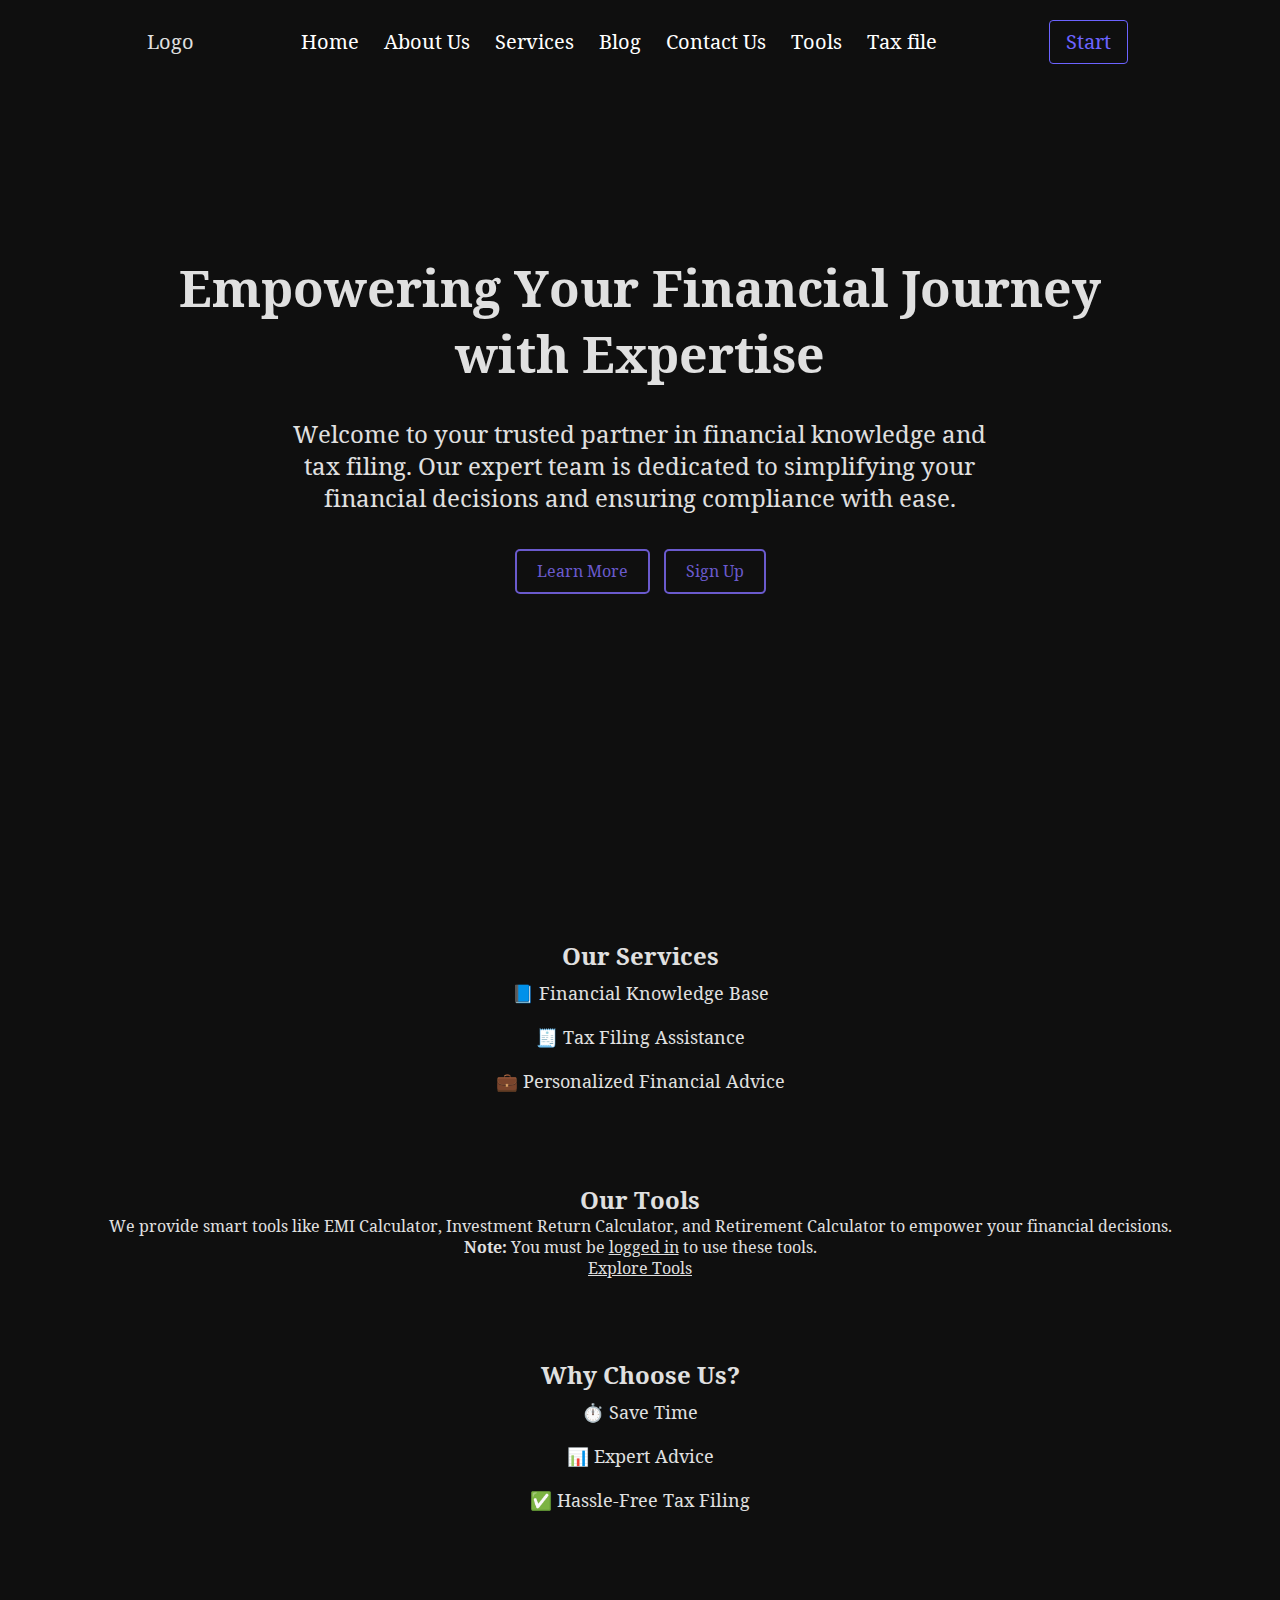
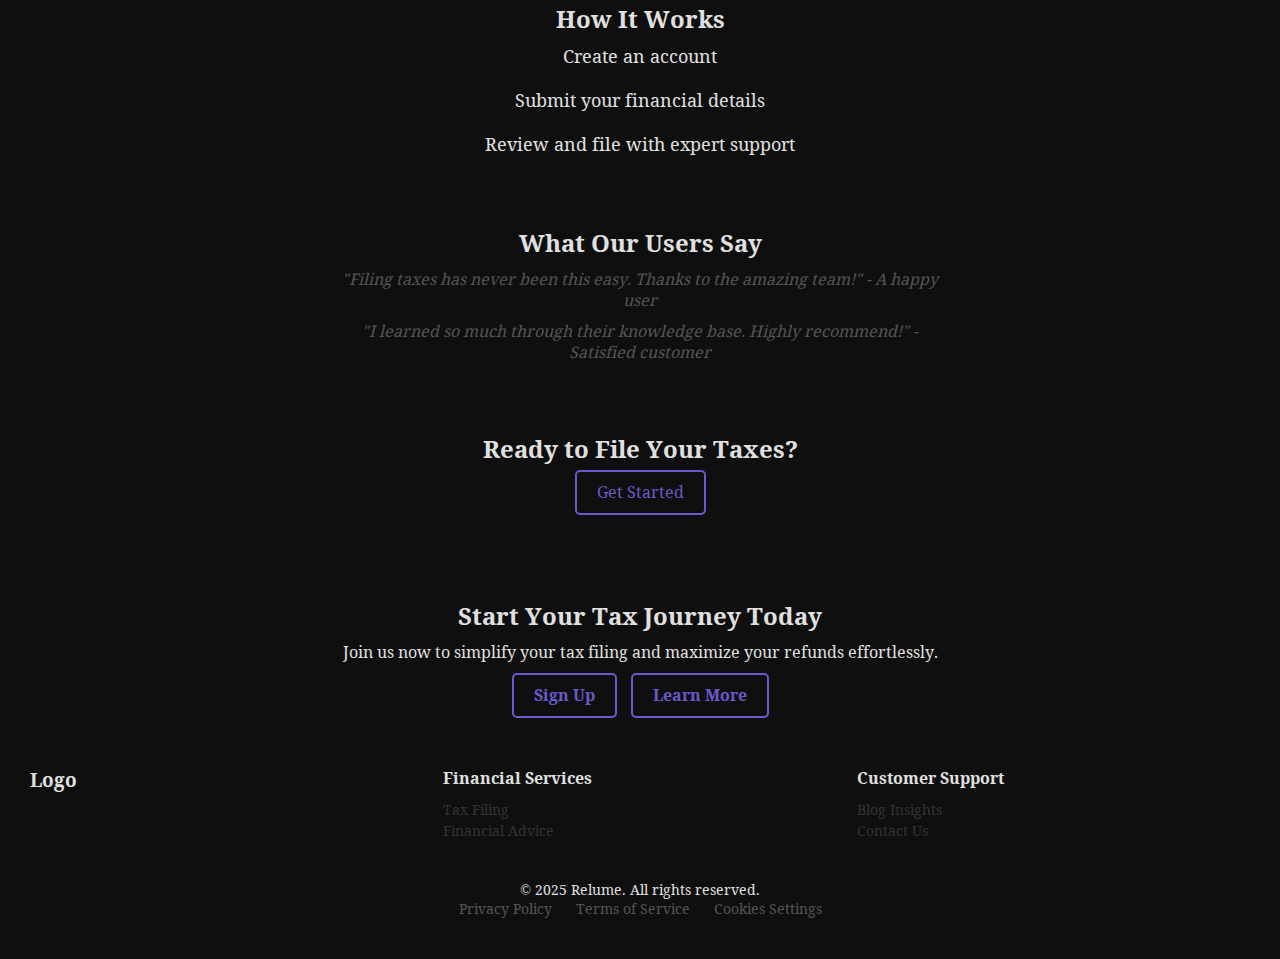
<file: index.html>
<!DOCTYPE html>
<html lang="en">
  <head>
    <meta charset="UTF-8" />
    <meta name="viewport" content="width=device-width, initial-scale=1.0" />
    <title>Empowering Your Financial Journey</title>
    <link rel="preconnect" href="https://fonts.googleapis.com" />
    <link rel="preconnect" href="https://fonts.gstatic.com" crossorigin />
    <link
      href="https://fonts.googleapis.com/css2?family=Koh+Santepheap:wght@100;300;400;700;900&display=swap"
      rel="stylesheet"
    />
    <link rel="stylesheet" href="styles/style.css" />
  </head>
  <body>
    <!-- Navbar -->
    <header class="navbar">
      <div class="logo">Logo</div>
      <nav>
        <a href="index.html">Home</a>
        <a href="about.html">About Us</a>
        <a href="services.html">Services</a>
        <a href="blog.html" class="active">Blog</a>
        <a href="ContactUs.html">Contact Us</a>
        <a href="tools.html">Tools</a>
        <a href="file-tax.html">Tax file</a>
      </nav>
      <div class="nav-buttons">
        <a href="login.html" class="btn-outline">Start</a>
      </div>
    </header>

    <!-- Hero Section -->
    <section class="hero">
      <div id="hero-main">
        <h1>Empowering Your Financial Journey with Expertise</h1>
        <p>
          Welcome to your trusted partner in financial knowledge and tax filing.
          Our expert team is dedicated to simplifying your financial decisions
          and ensuring compliance with ease.
        </p>
        <div class="hero-buttons">
          <a href="about.html" class="btn-filled btn-outline">Learn More</a>
          <a href="register.html" class="btn-outline">Sign Up</a>
        </div>
      </div>
    </section>

    <!-- Features List Section -->
    <section class="features">
      <h2>Our Services</h2>
      <ul>
        <li>📘 Financial Knowledge Base</li>
        <li>🧾 Tax Filing Assistance</li>
        <li>💼 Personalized Financial Advice</li>
      </ul>
    </section>

    <!-- Tools Section -->
    <section class="services-overview">
      <h2>Our Tools</h2>
      <p>
        We provide smart tools like EMI Calculator, Investment Return
        Calculator, and Retirement Calculator to empower your financial
        decisions.
      </p>
      <p>
        <strong>Note:</strong> You must be <a href="login.html">logged in</a> to
        use these tools.
      </p>
      <a href="tools.html" class="cta-button">Explore Tools</a>
    </section>

    <!-- Benefits Section -->
    <section class="benefits">
      <h2>Why Choose Us?</h2>
      <ul>
        <li>⏱️ Save Time</li>
        <li>📊 Expert Advice</li>
        <li>✅ Hassle-Free Tax Filing</li>
      </ul>
    </section>

    <!-- How It Works Section -->
    <section class="how-it-works">
      <h2>How It Works</h2>
      <ol>
        <li>Create an account</li>
        <li>Submit your financial details</li>
        <li>Review and file with expert support</li>
      </ol>
    </section>

    <!-- Testimonial Section -->
    <section class="testimonials">
      <h2>What Our Users Say</h2>
      <blockquote>
        "Filing taxes has never been this easy. Thanks to the amazing team!" - A
        happy user
      </blockquote>
      <blockquote>
        "I learned so much through their knowledge base. Highly recommend!" -
        Satisfied customer
      </blockquote>
    </section>

    <!-- CTA Section -->
    <section class="cta">
      <h2>Ready to File Your Taxes?</h2>
      <a href="file-tax.html" class="btn-outline">Get Started</a>
    </section>

    <!-- Footer -->
    <footer class="site-footer">
      <div class="footer-cta">
        <h2>Start Your Tax Journey Today</h2>
        <p>
          Join us now to simplify your tax filing and maximize your refunds
          effortlessly.
        </p>
        <div class="footer-cta-buttons">
          <a href="register.html" class="btn btn-outline">Sign Up</a>
          <a href="about.html" class="btn btn-outline">Learn More</a>
        </div>
      </div>

      <div class="footer-links">
        <div class="footer-column">
          <h3>Logo</h3>
        </div>
        <div class="footer-column">
          <h4>Financial Services</h4>
          <ul>
            <li><a href="file-tax.html">Tax Filing</a></li>
            <li><a href="Financial-Advice.html">Financial Advice</a></li>
          </ul>
        </div>
        <div class="footer-column">
          <h4>Customer Support</h4>
          <ul>
            <li><a href="blog.html">Blog Insights</a></li>
            <li><a href="ContactUs.html">Contact Us</a></li>
          </ul>
        </div>
      </div>

      <div class="footer-bottom">
        <p>© 2025 Relume. All rights reserved.</p>
        <div class="footer-policy-links">
          <a href="Privacy-Policy.html">Privacy Policy</a>
          <a href="terms.html">Terms of Service</a>
          <a href="Cookies-Settings.html">Cookies Settings</a>
        </div>
      </div>
    </footer>

    <script defer src="scripts/main.js"></script>
  </body>
</html>
</file>
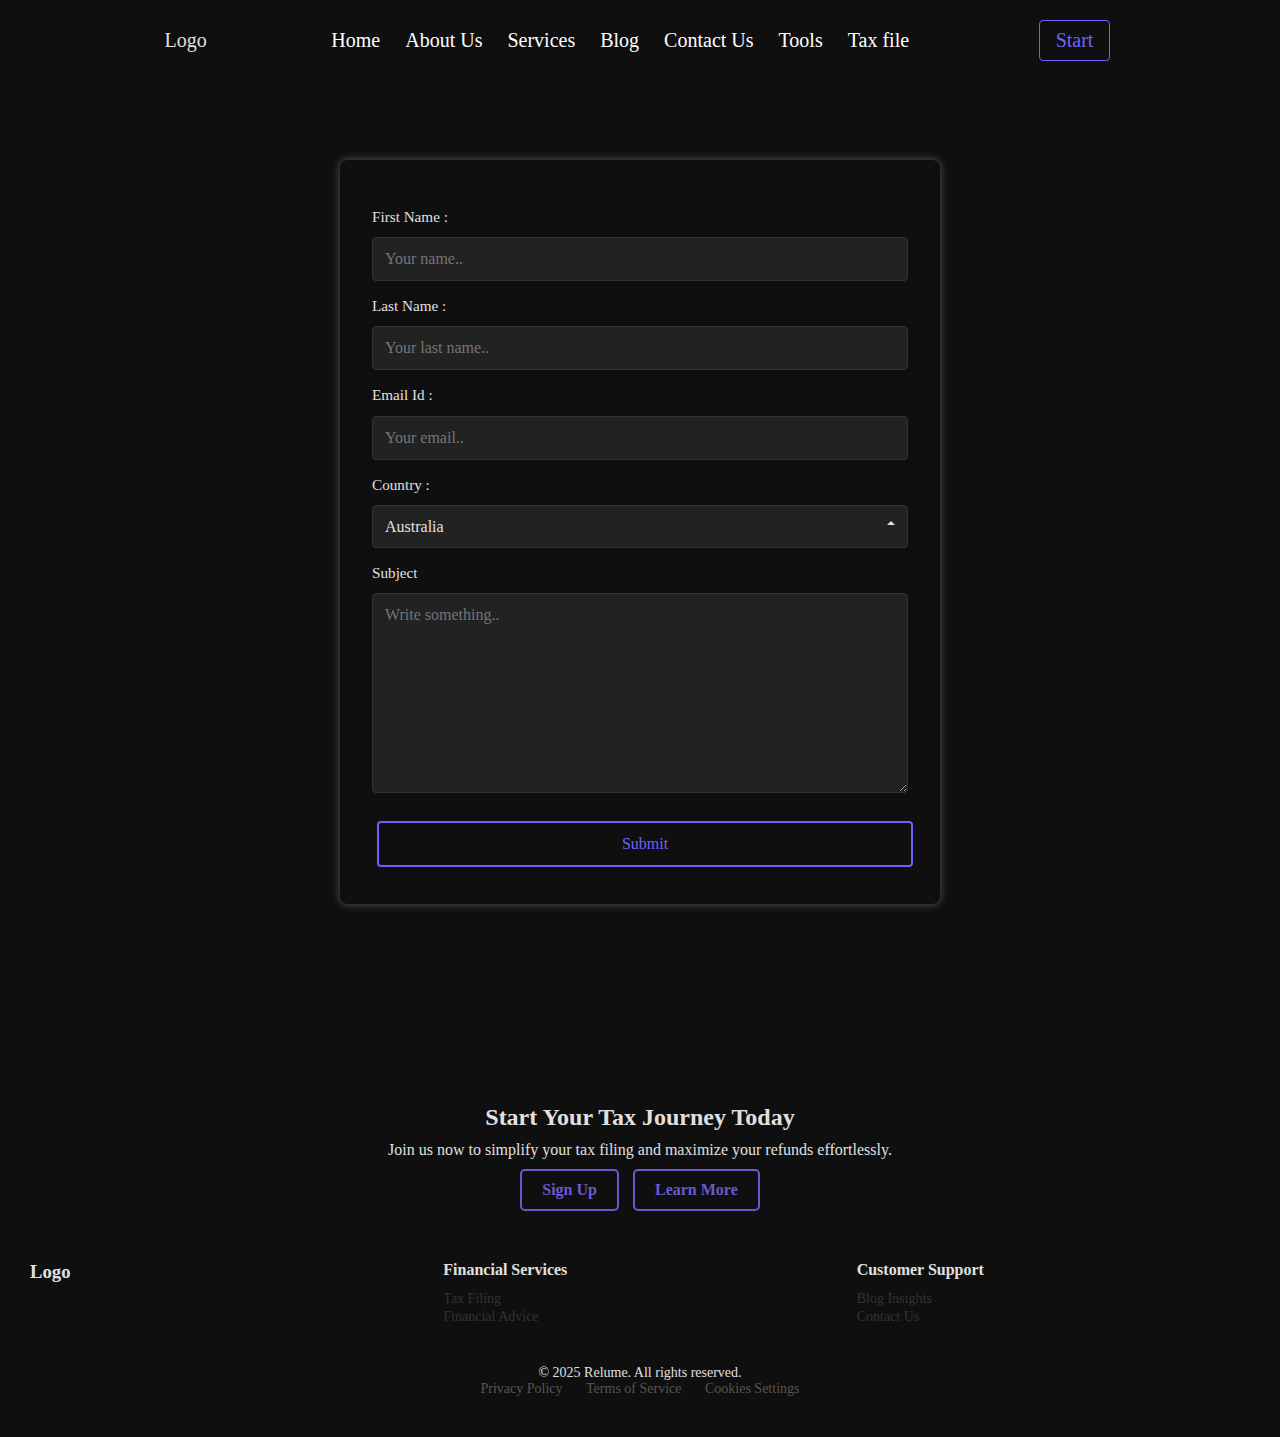
<file: ContactUs.html>
<!DOCTYPE html>
<html lang="en">
  <head>
    <meta charset="UTF-8" />
    <meta name="viewport" content="width=device-width, initial-scale=1.0" />
    <title>contac us</title>
    <link rel="stylesheet" href="styles/style.css" />
  </head>
  <body>
    <!-- Navbar -->
    <header class="navbar">
      <div class="logo">Logo</div>
      <nav>
        <a href="index.html">Home</a>
        <a href="about.html">About Us</a>
        <a href="services.html">Services</a>
        <a href="blog.html" class="active">Blog</a>
        <a href="ContactUs.html">Contact Us</a>
        <a href="tools.html">Tools</a>
        <a href="file-tax.html">Tax file</a>
      </nav>
      <div class="nav-buttons">
        <a href="login.html" class="btn-outline">Start</a>
      </div>
    </header>

    <!-- contact us  -->
    <div class="container-contact">
      <form id="contact-form">
        <label for="fname">First Name :</label>
        <input
          type="text"
          id="fname"
          name="firstname"
          placeholder="Your name.."
        />

        <label for="lname">Last Name :</label>
        <input
          type="text"
          id="lname"
          name="lastname"
          placeholder="Your last name.."
        />

        <label for="email">Email Id :</label>
        <input
          type="email"
          id="email"
          name="email"
          placeholder="Your email.."
        />

        <label for="country">Country :</label>
        <select id="country" name="country">
          <option value="australia">Australia</option>
          <option value="canada">Canada</option>
          <option value="india">India</option>
          <option value="usa">USA</option>
        </select>

        <label for="subject">Subject</label>
        <textarea
          id="subject"
          name="subject"
          placeholder="Write something.."
          style="height: 200px"
        ></textarea>

        <input
          class="btn btn-outline"
          id="submit-btn"
          type="submit"
          value="Submit"
        />
      </form>
    </div>

    <!-- Footer -->
    <footer class="site-footer">
      <div class="footer-cta">
        <h2>Start Your Tax Journey Today</h2>
        <p>
          Join us now to simplify your tax filing and maximize your refunds
          effortlessly.
        </p>
        <div class="footer-cta-buttons">
          <a href="register.html" class="btn btn-outline">Sign Up</a>
          <a href="about.html" class="btn btn-outline">Learn More</a>
        </div>
      </div>

      <div class="footer-links">
        <div class="footer-column">
          <h3>Logo</h3>
        </div>
        <div class="footer-column">
          <h4>Financial Services</h4>
          <ul>
            <li><a href="file-tax.html">Tax Filing</a></li>
            <li><a href="Financial-Advice.html">Financial Advice</a></li>
          </ul>
        </div>
        <div class="footer-column">
          <h4>Customer Support</h4>
          <ul>
            <li><a href="blog.html">Blog Insights</a></li>
            <li><a href="ContactUs.html">Contact Us</a></li>
          </ul>
        </div>
      </div>

      <div class="footer-bottom">
        <p>© 2025 Relume. All rights reserved.</p>
        <div class="footer-policy-links">
          <a href="Privacy-Policy.html">Privacy Policy</a>
          <a href="terms.html">Terms of Service</a>
          <a href="Cookies-Settings.html">Cookies Settings</a>
        </div>
      </div>
    </footer>
  </body>
</html>
</file>
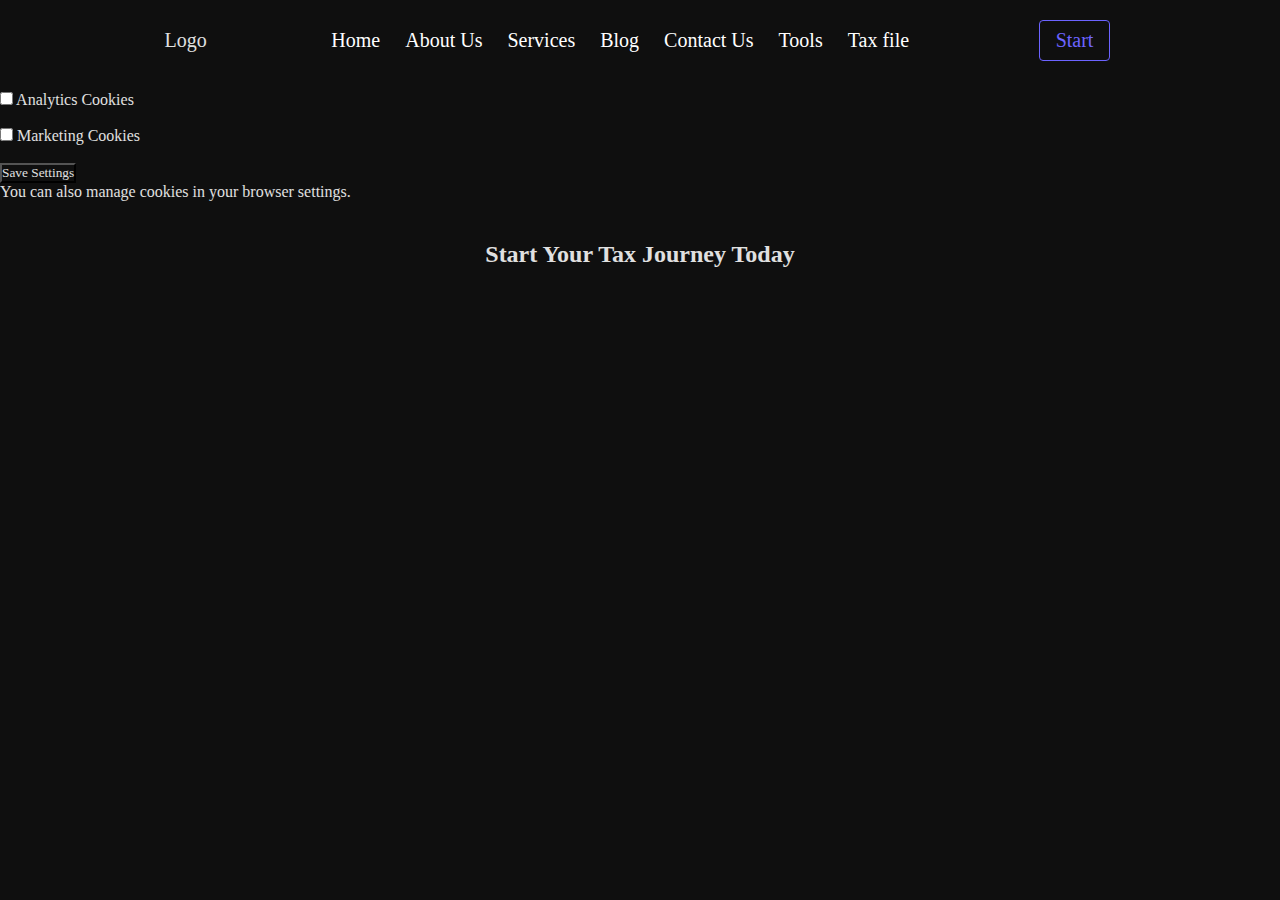
<file: Cookies-Settings.html>
<!DOCTYPE html>
<html lang="en">
<head>
  <meta charset="UTF-8" />
  <meta name="viewport" content="width=device-width, initial-scale=1.0" />
  <title>Cookies Settings</title>
  <link rel="stylesheet" href="styles/style.css" />
</head>
<body>

  <!-- Navbar -->
  <header class="navbar">
    <div class="logo">Logo</div>
    <nav>
      <a href="index.html">Home</a>
      <a href="about.html">About Us</a>
      <a href="services.html">Services</a>
      <a href="blog.html">Blog</a>
      <a href="ContactUs.html">Contact Us</a>
      <a href="tools.html">Tools</a>
      <a href="file-tax.html">Tax file</a>
    </nav>
    <div class="nav-buttons">
      <a href="login.html" class="btn-outline">Start</a>
    </div>
  </header>

  <main class="content">
    <h1>Cookies Settings</h1>
    <p>We use cookies to improve your experience. You can customize your preferences below:</p>

    <form>
      <label>
        <input type="checkbox" checked disabled />
        Necessary Cookies (Always Active)
      </label>
      <br /><br />
      <label>
        <input type="checkbox" />
        Analytics Cookies
      </label>
      <br /><br />
      <label>
        <input type="checkbox" />
        Marketing Cookies
      </label>
      <br /><br />
      <button type="button" onclick="alert('Settings saved (not functional in this static demo)')">Save Settings</button>
    </form>

    <p>You can also manage cookies in your browser settings.</p>
  </main>

  <footer class="site-footer">
    <div class="footer-cta">
      <h2>Start Your Tax Journey Today</h2>
      <p>
</file>
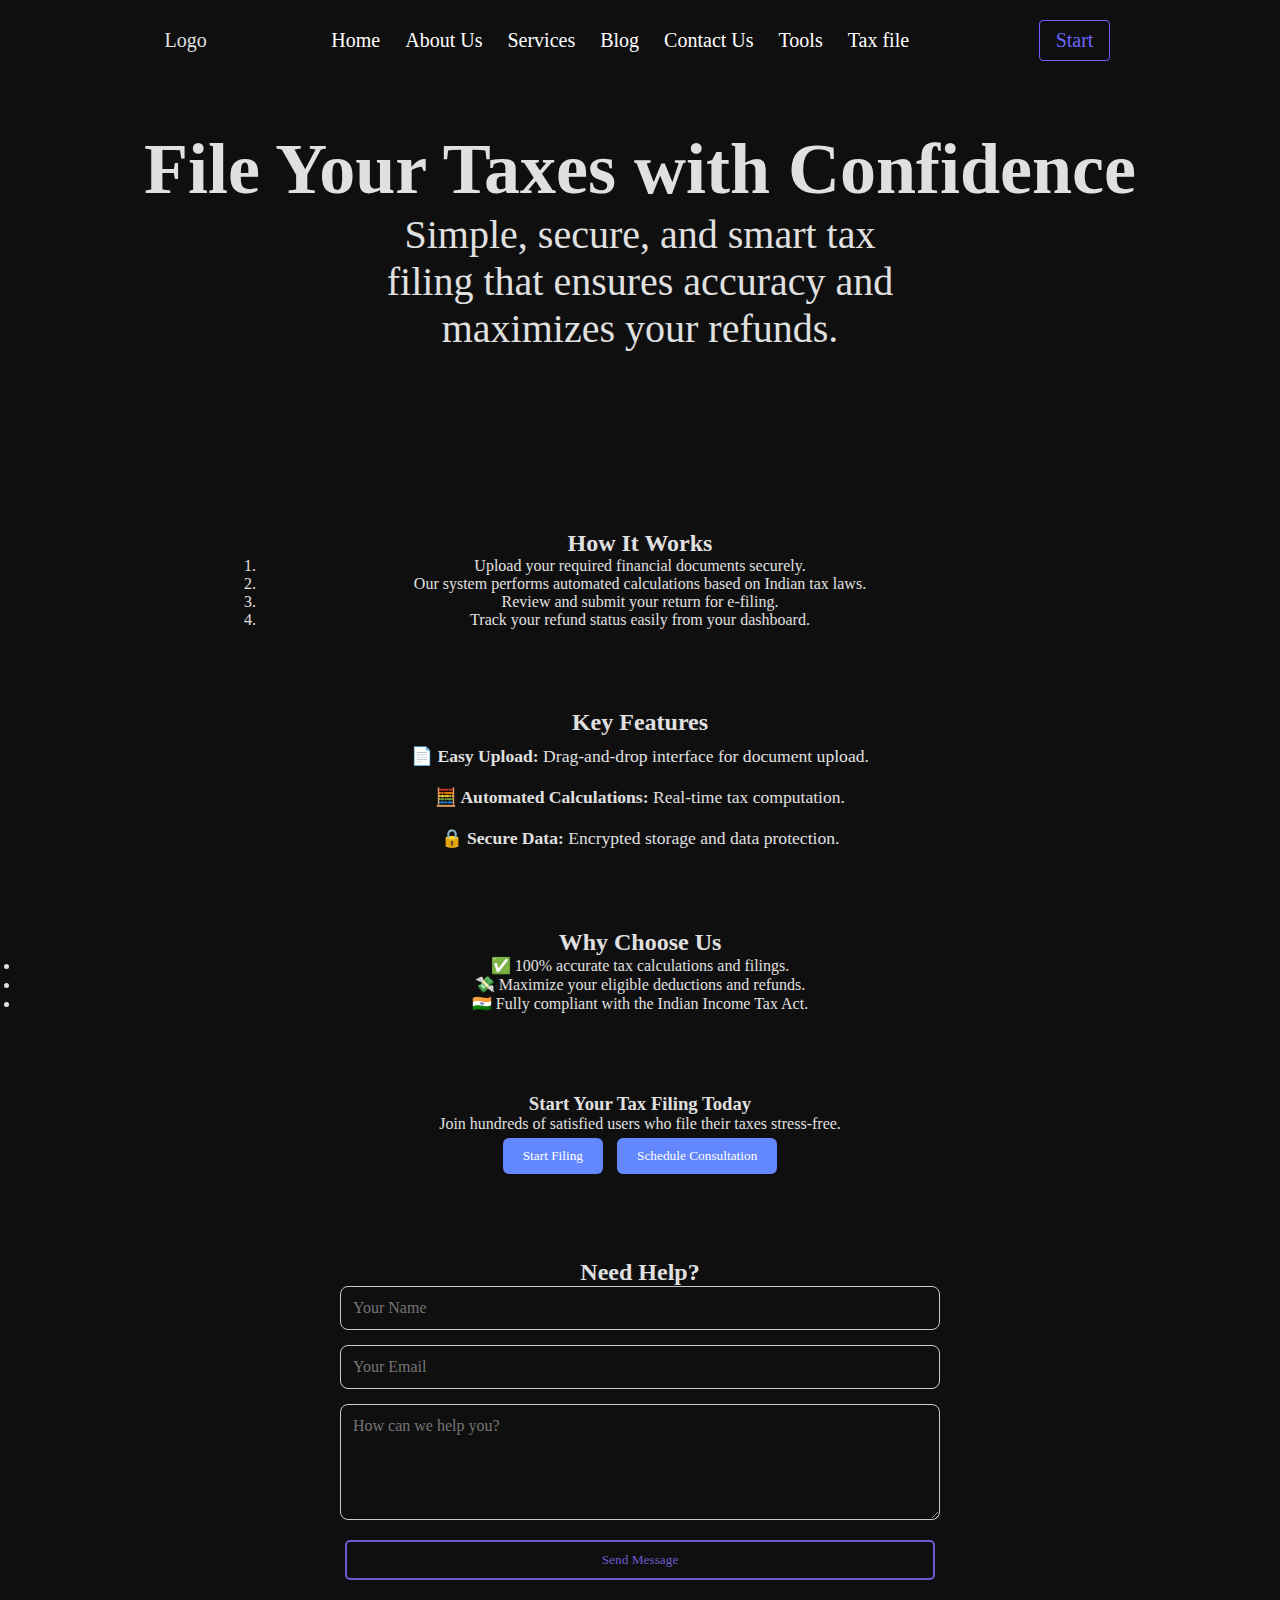
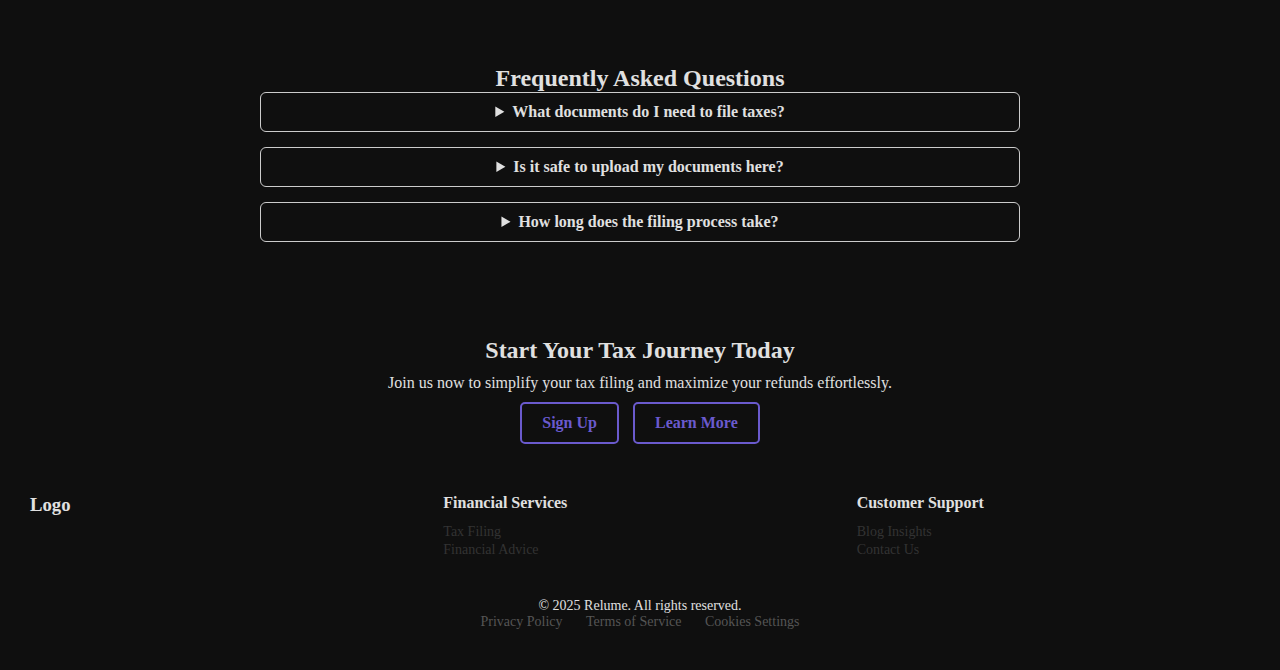
<file: file-tax.html>
<!DOCTYPE html>
<html lang="en">
<head>
  <meta charset="UTF-8" />
  <meta name="viewport" content="width=device-width, initial-scale=1.0"/>
  <title>File Tax</title>
  <link rel="stylesheet" href="styles/style.css" />
</head>
<body>

  <!-- Navbar -->
  <header class="navbar">
      <div class="logo">Logo</div>
      <nav>
        <a href="index.html">Home</a>
        <a href="about.html">About Us</a>
        <a href="services.html">Services</a>
        <a href="blog.html" class="active">Blog</a>
        <a href="ContactUs.html">Contact Us</a>
        <a href="tools.html">Tools</a>
        <a href="file-tax.html">Tax file</a>
      </nav>
      <div class="nav-buttons">
        <a href="login.html" class="btn-outline">Start</a>
      </div>
    </header>

  <!-- Header Section -->
  <section class="header-section">
    <h1>File Your Taxes with Confidence</h1>
    <p>Simple, secure, and smart tax filing that ensures accuracy and maximizes your refunds.</p>
  </section>

  <!-- Feature Section -->
  <section class="service-feature">
    <h2>How It Works</h2>
    <ol>
      <li>Upload your required financial documents securely.</li>
      <li>Our system performs automated calculations based on Indian tax laws.</li>
      <li>Review and submit your return for e-filing.</li>
      <li>Track your refund status easily from your dashboard.</li>
    </ol>
  </section>

  <!-- Features List Section -->
  <section class="features-list">
    <h2>Key Features</h2>
    <ul>
      <li><strong>📄 Easy Upload:</strong> Drag-and-drop interface for document upload.</li>
      <li><strong>🧮 Automated Calculations:</strong> Real-time tax computation.</li>
      <li><strong>🔒 Secure Data:</strong> Encrypted storage and data protection.</li>
    </ul>
  </section>

  <!-- Benefits Section -->
  <section class="benefits-section">
    <h2>Why Choose Us</h2>
    <ul>
      <li>✅ 100% accurate tax calculations and filings.</li>
      <li>💸 Maximize your eligible deductions and refunds.</li>
      <li>🇮🇳 Fully compliant with the Indian Income Tax Act.</li>
    </ul>
  </section>

  <!-- CTA Section -->
  <section class="cta">
    <h3>Start Your Tax Filing Today</h3>
    <p>Join hundreds of satisfied users who file their taxes stress-free.</p>
    <button>Start Filing</button>
    <button>Schedule Consultation</button>
  </section>

  <!-- Contact Form Section -->
  <section class="contact-form">
    <h2>Need Help?</h2>
    <form action="#" method="POST">
      <input type="text" name="name" placeholder="Your Name" required />
      <input type="email" name="email" placeholder="Your Email" required />
      <textarea name="message" rows="5" placeholder="How can we help you?" required></textarea>
      <button class="btn btn-outline" type="submit">Send Message</button>
    </form>
  </section>

  <!-- FAQ Section -->
  <section class="faq-section">
    <h2>Frequently Asked Questions</h2>
    <details>
      <summary>What documents do I need to file taxes?</summary>
      <p>PAN card, Aadhaar card, income proofs (Form 16, salary slips), investment proofs, bank statements.</p>
    </details>
    <details>
      <summary>Is it safe to upload my documents here?</summary>
      <p>Yes. We use industry-grade encryption to keep your data private and secure.</p>
    </details>
    <details>
      <summary>How long does the filing process take?</summary>
      <p>Usually under 15 minutes, depending on document readiness.</p>
    </details>
  </section>

  <!-- Footer -->
    <footer class="site-footer">
      <div class="footer-cta">
        <h2>Start Your Tax Journey Today</h2>
        <p>
          Join us now to simplify your tax filing and maximize your refunds
          effortlessly.
        </p>
        <div class="footer-cta-buttons">
          <a href="register.html" class="btn btn-outline">Sign Up</a>
          <a href="about.html" class="btn btn-outline">Learn More</a>
        </div>
      </div>

      <div class="footer-links">
        <div class="footer-column">
          <h3>Logo</h3>
        </div>
        <div class="footer-column">
          <h4>Financial Services</h4>
          <ul>
            <li><a href="file-tax.html">Tax Filing</a></li>
            <li><a href="Financial-Advice.html">Financial Advice</a></li>
          </ul>
        </div>
        <div class="footer-column">
          <h4>Customer Support</h4>
          <ul>
            <li><a href="blog.html">Blog Insights</a></li>
            <li><a href="ContactUs.html">Contact Us</a></li>
          </ul>
        </div>
      </div>

      <div class="footer-bottom">
        <p>© 2025 Relume. All rights reserved.</p>
        <div class="footer-policy-links">
          <a href="Privacy-Policy.html">Privacy Policy</a>
          <a href="terms.html">Terms of Service</a>
          <a href="Cookies-Settings.html">Cookies Settings</a>
        </div>
      </div>
    </footer>

  </body>
</html>
</file>
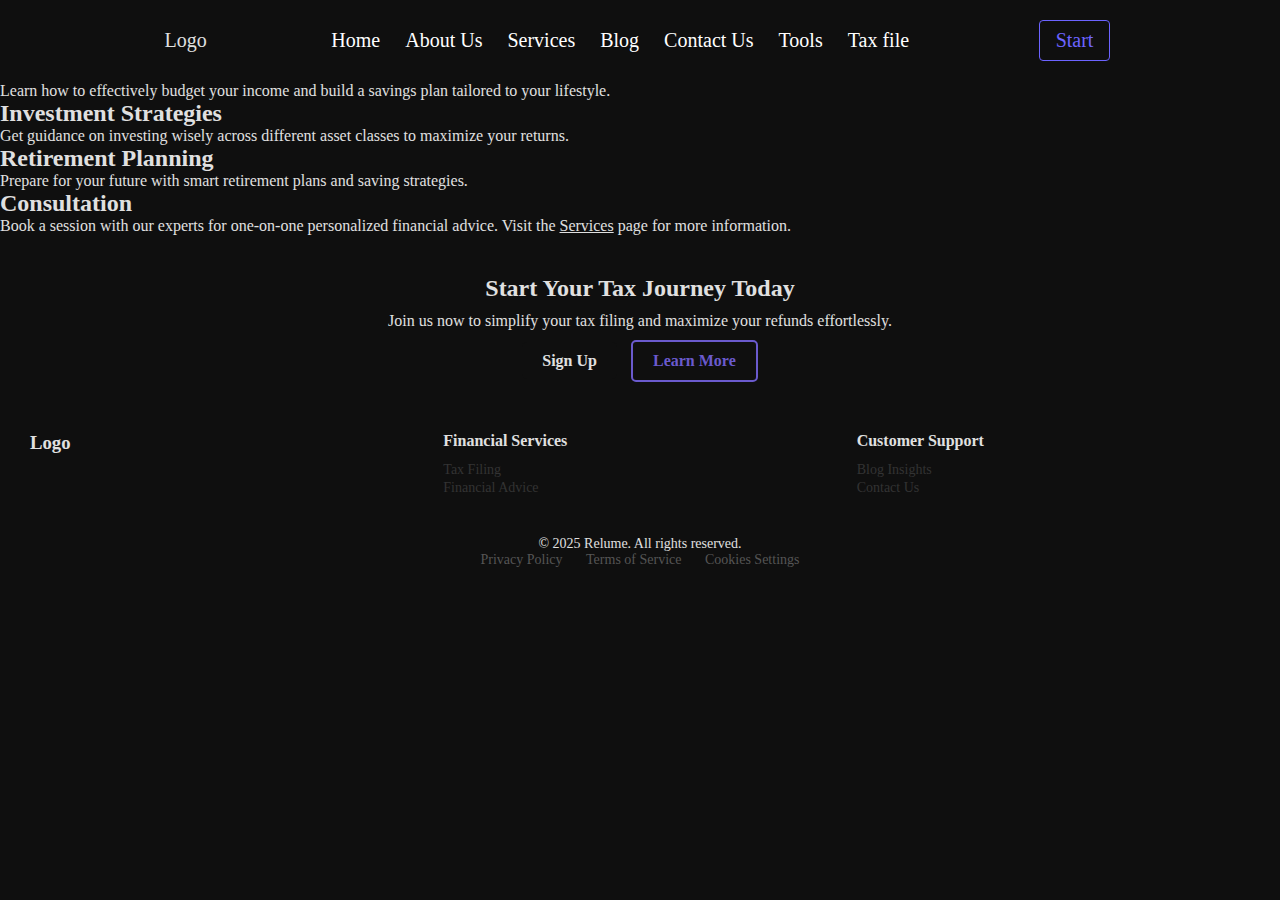
<file: Financial-Advice.html>
<!DOCTYPE html>
<html lang="en">
<head>
  <meta charset="UTF-8" />
  <meta name="viewport" content="width=device-width, initial-scale=1.0" />
  <title>Financial Advice</title>
  <link rel="stylesheet" href="styles/style.css" />
</head>
<body>

  <!-- Navbar -->
  <header class="navbar">
    <div class="logo">Logo</div>
    <nav>
      <a href="index.html">Home</a>
      <a href="about.html">About Us</a>
      <a href="services.html">Services</a>
      <a href="blog.html">Blog</a>
      <a href="ContactUs.html">Contact Us</a>
      <a href="tools.html">Tools</a>
      <a href="file-tax.html">Tax file</a>
    </nav>
    <div class="nav-buttons">
      <a href="login.html" class="btn-outline">Start</a>
    </div>
  </header>

  <main class="content">
    <h1>Financial Advice</h1>
    <p>Our certified financial advisors provide personalized advice to help you achieve your financial goals.</p>

    <h2>Budgeting and Saving</h2>
    <p>Learn how to effectively budget your income and build a savings plan tailored to your lifestyle.</p>

    <h2>Investment Strategies</h2>
    <p>Get guidance on investing wisely across different asset classes to maximize your returns.</p>

    <h2>Retirement Planning</h2>
    <p>Prepare for your future with smart retirement plans and saving strategies.</p>

    <h2>Consultation</h2>
    <p>Book a session with our experts for one-on-one personalized financial advice. Visit the <a href="services.html">Services</a> page for more information.</p>
  </main>

  <footer class="site-footer">
    <div class="footer-cta">
      <h2>Start Your Tax Journey Today</h2>
      <p>Join us now to simplify your tax filing and maximize your refunds effortlessly.</p>
      <div class="footer-cta-buttons">
        <a href="#" class="btn btn-primary">Sign Up</a>
        <a href="#" class="btn btn-outline">Learn More</a>
      </div>
    </div>

    <div class="footer-links">
      <div class="footer-column">
        <h3>Logo</h3>
      </div>
      <div class="footer-column">
        <h4>Financial Services</h4>
        <ul>
          <li><a href="#">Tax Filing</a></li>
          <li><a href="#">Financial Advice</a></li>
        </ul>
      </div>
      <div class="footer-column">
        <h4>Customer Support</h4>
        <ul>
          <li><a href="#">Blog Insights</a></li>
          <li><a href="#">Contact Us</a></li>
        </ul>
      </div>
    </div>

    <div class="footer-bottom">
      <p>© 2025 Relume. All rights reserved.</p>
      <div class="footer-policy-links">
        <a href="Privacy-Policy.html">Privacy Policy</a>
        <a href="terms.html">Terms of Service</a>
        <a href="Cookies-Settings.html">Cookies Settings</a>
      </div>
    </div>
  </footer>

</body>
</html>
</file>
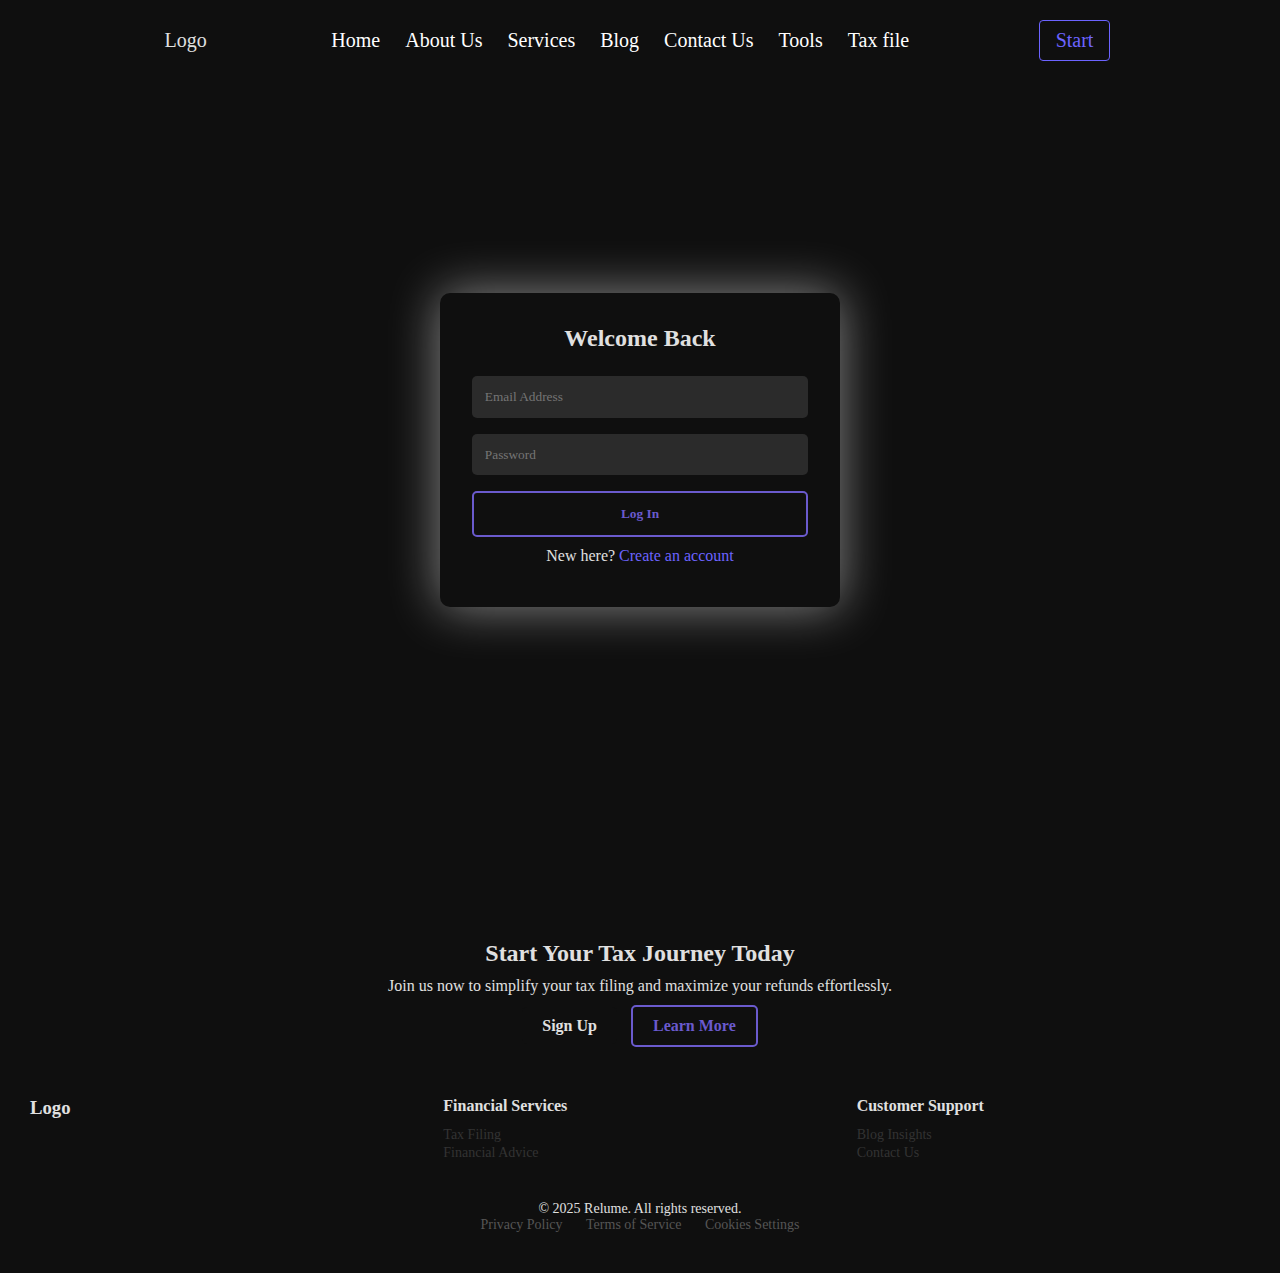
<file: login.html>
<!DOCTYPE html>
<html lang="en">
<head>
  <meta charset="UTF-8" />
  <meta name="viewport" content="width=device-width, initial-scale=1.0" />
  <title>Login | Vinayak Finance</title>
  <link rel="stylesheet" href="/styles/style.css" />
</head>
<body>
   <!-- Navbar -->
    <header class="navbar">
      <div class="logo">Logo</div>
      <nav>
        <a href="index.html">Home</a>
        <a href="about.html">About Us</a>
        <a href="services.html">Services</a>
        <a href="blog.html" class="active">Blog</a>
        <a href="ContactUs.html">Contact Us</a>
        <a href="tools.html">Tools</a>
        <a href="file-tax.html">Tax file</a>
      </nav>
      <div class="nav-buttons">
        <a href="login.html" class="btn-outline">Start</a>
      </div>
    </header>

  <main class="auth-main">
    <div class="auth-container">
    <h2>Welcome Back</h2>
    <form action="/api/auth/login" method="POST">
      <input type="email" name="email" placeholder="Email Address" required />
      <input type="password" name="password" placeholder="Password" required />
      <button type="submit">Log In</button>
    </form>
    <p>New here? <a href="register.html">Create an account</a></p>
  </div>
  </main>

   <!-- Footer -->
    <footer class="site-footer">
  <div class="footer-cta">
    <h2>Start Your Tax Journey Today</h2>
    <p>Join us now to simplify your tax filing and maximize your refunds effortlessly.</p>
    <div class="footer-cta-buttons">
      <a href="#" class="btn btn-primary">Sign Up</a>
      <a href="#" class="btn btn-outline">Learn More</a>
    </div>
  </div>

  <div class="footer-links">
    <div class="footer-column">
      <h3>Logo</h3>
    </div>
    <div class="footer-column">
      <h4>Financial Services</h4>
      <ul>
        <li><a href="#">Tax Filing</a></li>
        <li><a href="#">Financial Advice</a></li>
      </ul>
    </div>
    <div class="footer-column">
      <h4>Customer Support</h4>
      <ul>
        <li><a href="#">Blog Insights</a></li>
        <li><a href="#">Contact Us</a></li>
      </ul>
    </div>
  </div>

  <div class="footer-bottom">
    <p>© 2025 Relume. All rights reserved.</p>
    <div class="footer-policy-links">
      <a href="#">Privacy Policy</a>
      <a href="#">Terms of Service</a>
      <a href="#">Cookies Settings</a>
    </div>
  </div>
</footer>

</body>
</html>
</file>
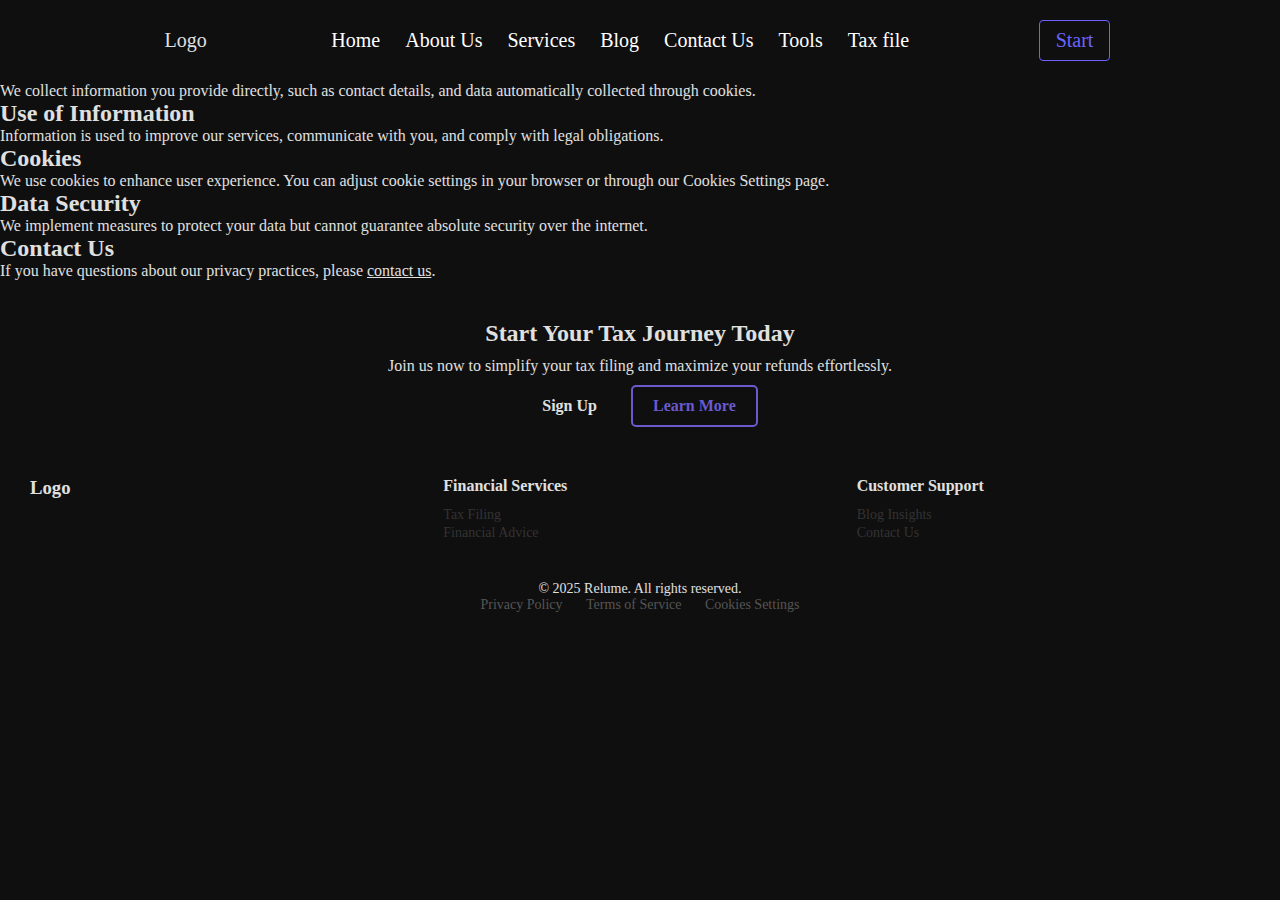
<file: Privacy-Policy.html>
<!DOCTYPE html>
<html lang="en">
<head>
  <meta charset="UTF-8" />
  <meta name="viewport" content="width=device-width, initial-scale=1.0" />
  <title>Privacy Policy</title>
  <link rel="stylesheet" href="styles/style.css" />
</head>
<body>

  <!-- Navbar -->
  <header class="navbar">
    <div class="logo">Logo</div>
    <nav>
      <a href="index.html">Home</a>
      <a href="about.html">About Us</a>
      <a href="services.html">Services</a>
      <a href="blog.html">Blog</a>
      <a href="ContactUs.html">Contact Us</a>
      <a href="tools.html">Tools</a>
      <a href="file-tax.html">Tax file</a>
    </nav>
    <div class="nav-buttons">
      <a href="login.html" class="btn-outline">Start</a>
    </div>
  </header>

  <main class="content">
    <h1>Privacy Policy</h1>
    <p>Your privacy is important to us. This policy explains how we collect, use, and protect your information.</p>

    <h2>Information We Collect</h2>
    <p>We collect information you provide directly, such as contact details, and data automatically collected through cookies.</p>

    <h2>Use of Information</h2>
    <p>Information is used to improve our services, communicate with you, and comply with legal obligations.</p>

    <h2>Cookies</h2>
    <p>We use cookies to enhance user experience. You can adjust cookie settings in your browser or through our Cookies Settings page.</p>

    <h2>Data Security</h2>
    <p>We implement measures to protect your data but cannot guarantee absolute security over the internet.</p>

    <h2>Contact Us</h2>
    <p>If you have questions about our privacy practices, please <a href="ContactUs.html">contact us</a>.</p>
  </main>

  <footer class="site-footer">
    <div class="footer-cta">
      <h2>Start Your Tax Journey Today</h2>
      <p>Join us now to simplify your tax filing and maximize your refunds effortlessly.</p>
      <div class="footer-cta-buttons">
        <a href="#" class="btn btn-primary">Sign Up</a>
        <a href="#" class="btn btn-outline">Learn More</a>
      </div>
    </div>

    <div class="footer-links">
      <div class="footer-column">
        <h3>Logo</h3>
      </div>
      <div class="footer-column">
        <h4>Financial Services</h4>
        <ul>
          <li><a href="#">Tax Filing</a></li>
          <li><a href="#">Financial Advice</a></li>
        </ul>
      </div>
      <div class="footer-column">
        <h4>Customer Support</h4>
        <ul>
          <li><a href="blog.html">Blog Insights</a></li>
          <li><a href="ContactUs.html">Contact Us</a></li>
        </ul>
      </div>
    </div>

    <div class="footer-bottom">
      <p>© 2025 Relume. All rights reserved.</p>
      <div class="footer-policy-links">
        <a href="Privacy-Policy.html">Privacy Policy</a>
        <a href="terms.html">Terms of Service</a>
        <a href="Cookies-Settings.html">Cookies Settings</a>
      </div>
    </div>
  </footer>

</body>
</html>
</file>
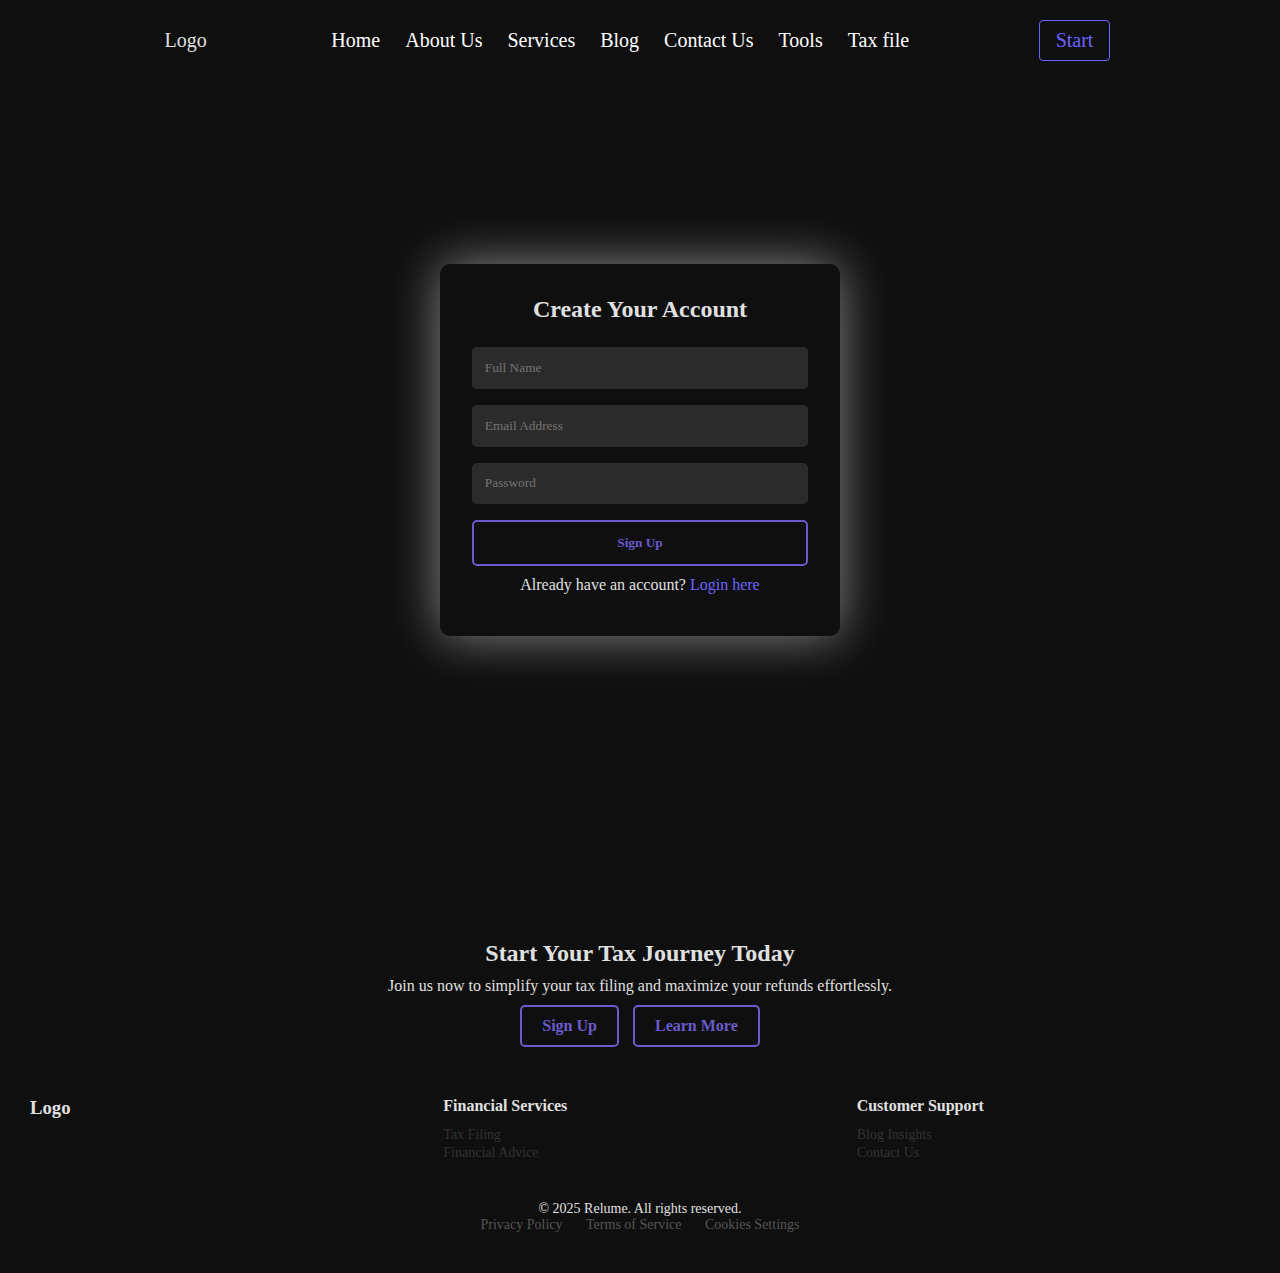
<file: register.html>
<!DOCTYPE html>
<html lang="en">
  <head>
    <meta charset="UTF-8" />
    <meta name="viewport" content="width=device-width, initial-scale=1.0" />
    <title>Sign Up | Vinayak Finance</title>
    <link rel="stylesheet" href="/styles/style.css" />
  </head>

  <body>
    <!-- Navbar -->
    <header class="navbar">
      <div class="logo">Logo</div>
      <nav>
        <a href="index.html">Home</a>
        <a href="about.html">About Us</a>
        <a href="services.html">Services</a>
        <a href="blog.html" class="active">Blog</a>
        <a href="ContactUs.html">Contact Us</a>
        <a href="tools.html">Tools</a>
        <a href="file-tax.html">Tax file</a>
      </nav>
      <div class="nav-buttons">
        <a href="login.html" class="btn-outline">Start</a>
      </div>
    </header>

    <main class="auth-main">
      <div class="auth-container">
      <h2>Create Your Account</h2>
      <form action="/api/auth/register" method="POST">
        <input type="text" name="name" placeholder="Full Name" required />
        <input type="email" name="email" placeholder="Email Address" required />
        <input
          type="password"
          name="password"
          placeholder="Password"
          required
        />
        <button type="submit">Sign Up</button>
      </form>
      <p>Already have an account? <a href="login.html">Login here</a></p>
    </div>
    </main>

     <!-- Footer -->
    <footer class="site-footer">
      <div class="footer-cta">
        <h2>Start Your Tax Journey Today</h2>
        <p>
          Join us now to simplify your tax filing and maximize your refunds
          effortlessly.
        </p>
        <div class="footer-cta-buttons">
          <a href="register.html" class="btn btn-outline">Sign Up</a>
          <a href="about.html" class="btn btn-outline">Learn More</a>
        </div>
      </div>

      <div class="footer-links">
        <div class="footer-column">
          <h3>Logo</h3>
        </div>
        <div class="footer-column">
          <h4>Financial Services</h4>
          <ul>
            <li><a href="file-tax.html">Tax Filing</a></li>
            <li><a href="Financial-Advice.html">Financial Advice</a></li>
          </ul>
        </div>
        <div class="footer-column">
          <h4>Customer Support</h4>
          <ul>
            <li><a href="blog.html">Blog Insights</a></li>
            <li><a href="ContactUs.html">Contact Us</a></li>
          </ul>
        </div>
      </div>

      <div class="footer-bottom">
        <p>© 2025 Relume. All rights reserved.</p>
        <div class="footer-policy-links">
          <a href="Privacy-Policy.html">Privacy Policy</a>
          <a href="terms.html">Terms of Service</a>
          <a href="Cookies-Settings.html">Cookies Settings</a>
        </div>
      </div>
    </footer>
  </body>
</html>
</file>
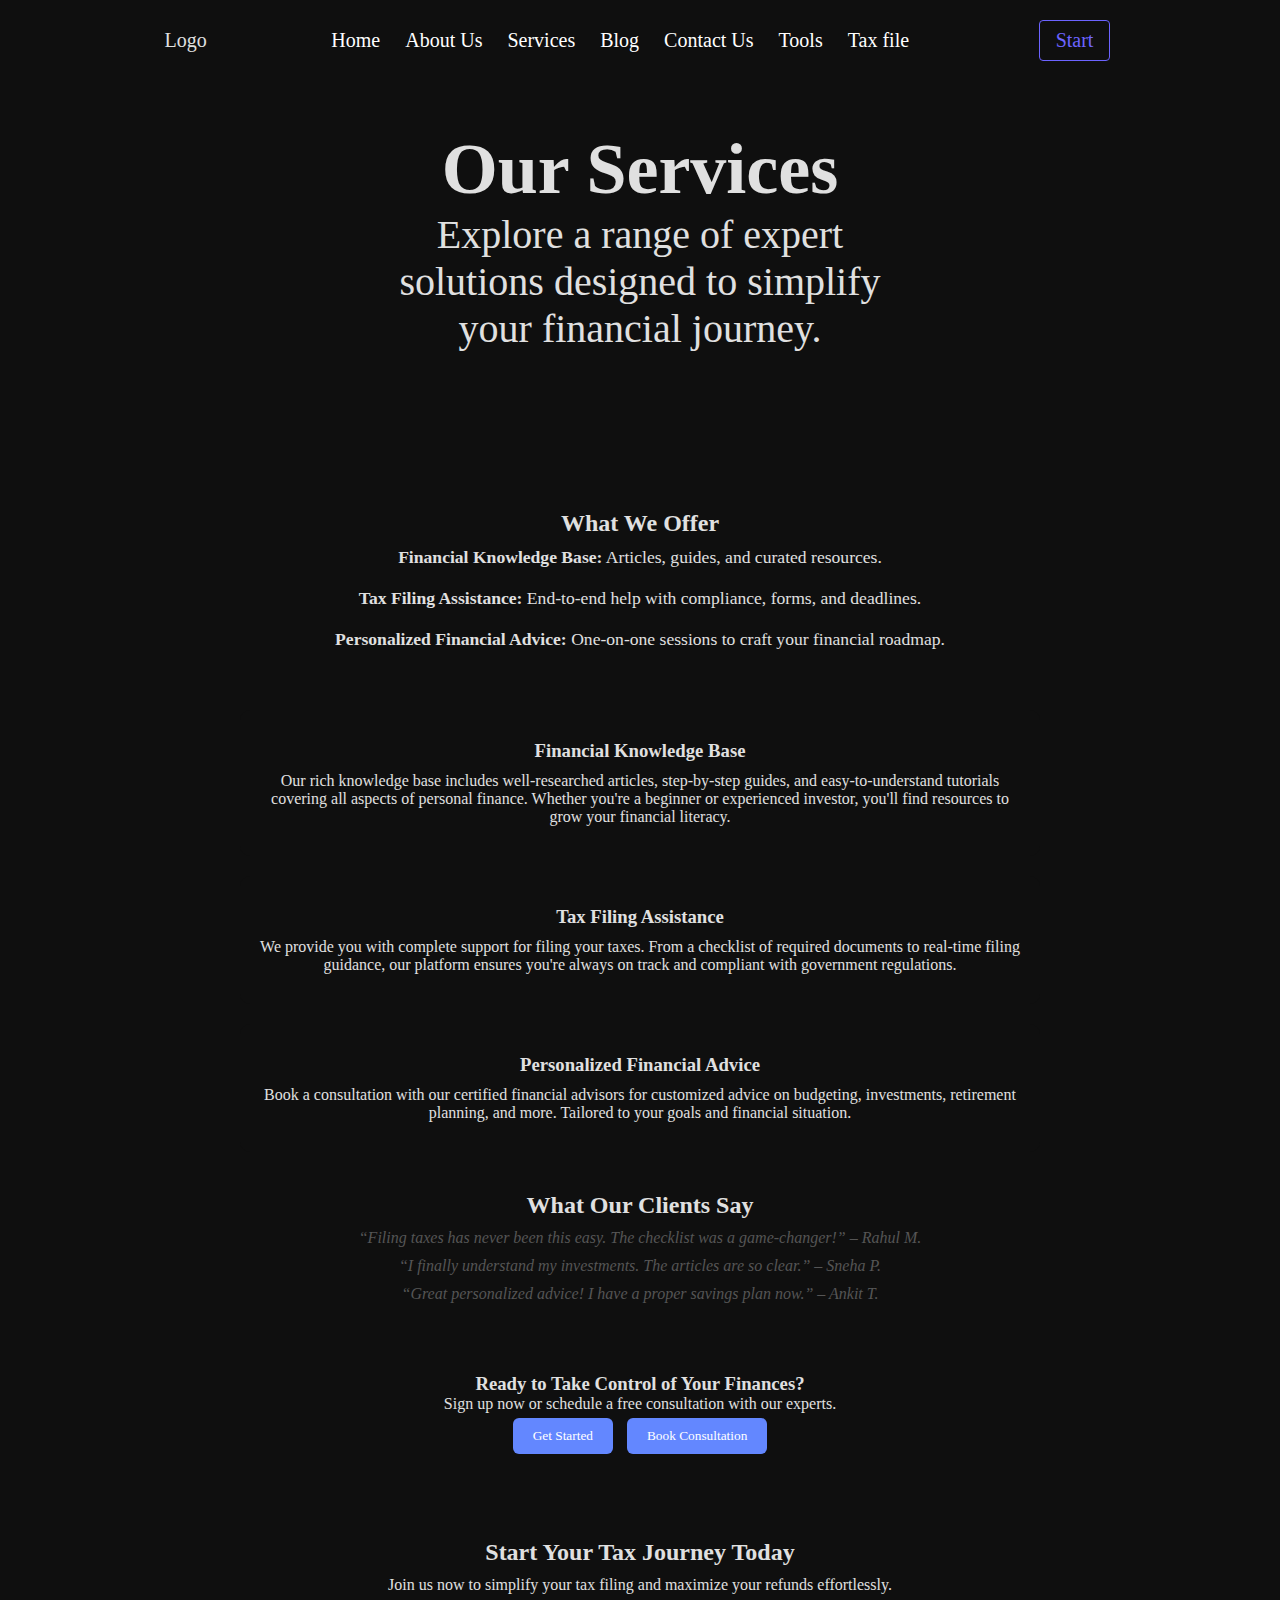
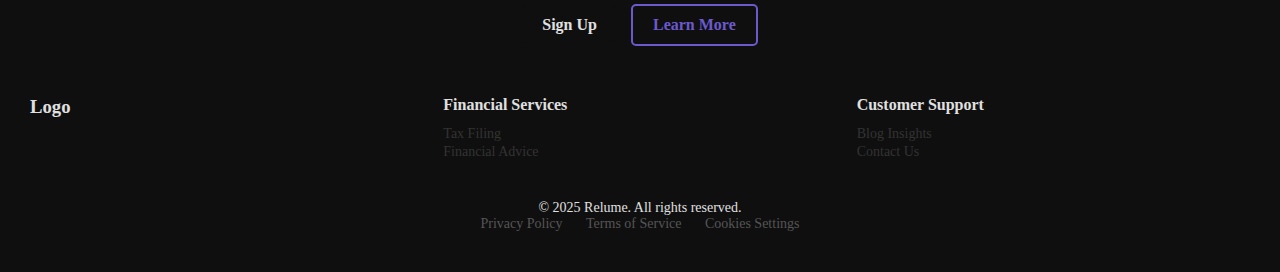
<file: services.html>
<!DOCTYPE html>
<html lang="en">
  <head>
    <meta charset="UTF-8" />
    <meta name="viewport" content="width=device-width, initial-scale=1.0" />
    <title>Services</title>
    <link rel="stylesheet" href="styles/style.css" />
  </head>
  <body>
    <!-- Navbar -->
    <header class="navbar">
      <div class="logo">Logo</div>
      <nav>
        <a href="index.html">Home</a>
        <a href="about.html">About Us</a>
        <a href="services.html">Services</a>
        <a href="blog.html" class="active">Blog</a>
        <a href="ContactUs.html">Contact Us</a>
        <a href="tools.html">Tools</a>
        <a href="file-tax.html">Tax file</a>
      </nav>
      <div class="nav-buttons">
        <a href="login.html" class="btn-outline">Start</a>
      </div>
    </header>

    <main>
      <!-- Header Section -->
      <section class="header-section">
        <h1>Our Services</h1>
        <p>
          Explore a range of expert solutions designed to simplify your
          financial journey.
        </p>
      </section>

      <!-- Features List -->
      <section class="features-list">
        <h2>What We Offer</h2>
        <ul>
          <li>
            <strong>Financial Knowledge Base:</strong> Articles, guides, and
            curated resources.
          </li>
          <li>
            <strong>Tax Filing Assistance:</strong> End-to-end help with
            compliance, forms, and deadlines.
          </li>
          <li>
            <strong>Personalized Financial Advice:</strong> One-on-one sessions
            to craft your financial roadmap.
          </li>
        </ul>
      </section>

      <!-- Financial Knowledge Base -->
      <section class="service-feature">
        <h3>Financial Knowledge Base</h3>
        <p>
          Our rich knowledge base includes well-researched articles,
          step-by-step guides, and easy-to-understand tutorials covering all
          aspects of personal finance. Whether you're a beginner or experienced
          investor, you'll find resources to grow your financial literacy.
        </p>
      </section>

      <!-- Tax Filing Assistance -->
      <section class="service-feature">
        <h3>Tax Filing Assistance</h3>
        <p>
          We provide you with complete support for filing your taxes. From a
          checklist of required documents to real-time filing guidance, our
          platform ensures you're always on track and compliant with government
          regulations.
        </p>
      </section>

      <!-- Personalized Financial Advice -->
      <section class="service-feature">
        <h3>Personalized Financial Advice</h3>
        <p>
          Book a consultation with our certified financial advisors for
          customized advice on budgeting, investments, retirement planning, and
          more. Tailored to your goals and financial situation.
        </p>
      </section>

      <!-- Testimonials -->
      <section class="testimonials">
        <h2>What Our Clients Say</h2>
        <blockquote>
          “Filing taxes has never been this easy. The checklist was a
          game-changer!” – Rahul M.
        </blockquote>
        <blockquote>
          “I finally understand my investments. The articles are so clear.” –
          Sneha P.
        </blockquote>
        <blockquote>
          “Great personalized advice! I have a proper savings plan now.” – Ankit
          T.
        </blockquote>
      </section>

      <!-- CTA -->
      <section class="cta">
        <h3>Ready to Take Control of Your Finances?</h3>
        <p>Sign up now or schedule a free consultation with our experts.</p>
        <button>Get Started</button>
        <button>Book Consultation</button>
      </section>
    </main>

    <!-- Footer -->
    <footer class="site-footer">
      <div class="footer-cta">
        <h2>Start Your Tax Journey Today</h2>
        <p>
          Join us now to simplify your tax filing and maximize your refunds
          effortlessly.
        </p>
        <div class="footer-cta-buttons">
          <a href="#" class="btn btn-primary">Sign Up</a>
          <a href="#" class="btn btn-outline">Learn More</a>
        </div>
      </div>

      <div class="footer-links">
        <div class="footer-column">
          <h3>Logo</h3>
        </div>
        <div class="footer-column">
          <h4>Financial Services</h4>
          <ul>
            <li><a href="#">Tax Filing</a></li>
            <li><a href="#">Financial Advice</a></li>
          </ul>
        </div>
        <div class="footer-column">
          <h4>Customer Support</h4>
          <ul>
            <li><a href="#">Blog Insights</a></li>
            <li><a href="#">Contact Us</a></li>
          </ul>
        </div>
      </div>

      <div class="footer-bottom">
        <p>© 2025 Relume. All rights reserved.</p>
        <div class="footer-policy-links">
          <a href="#">Privacy Policy</a>
          <a href="#">Terms of Service</a>
          <a href="#">Cookies Settings</a>
        </div>
      </div>
    </footer>
  </body>
</html>
</file>
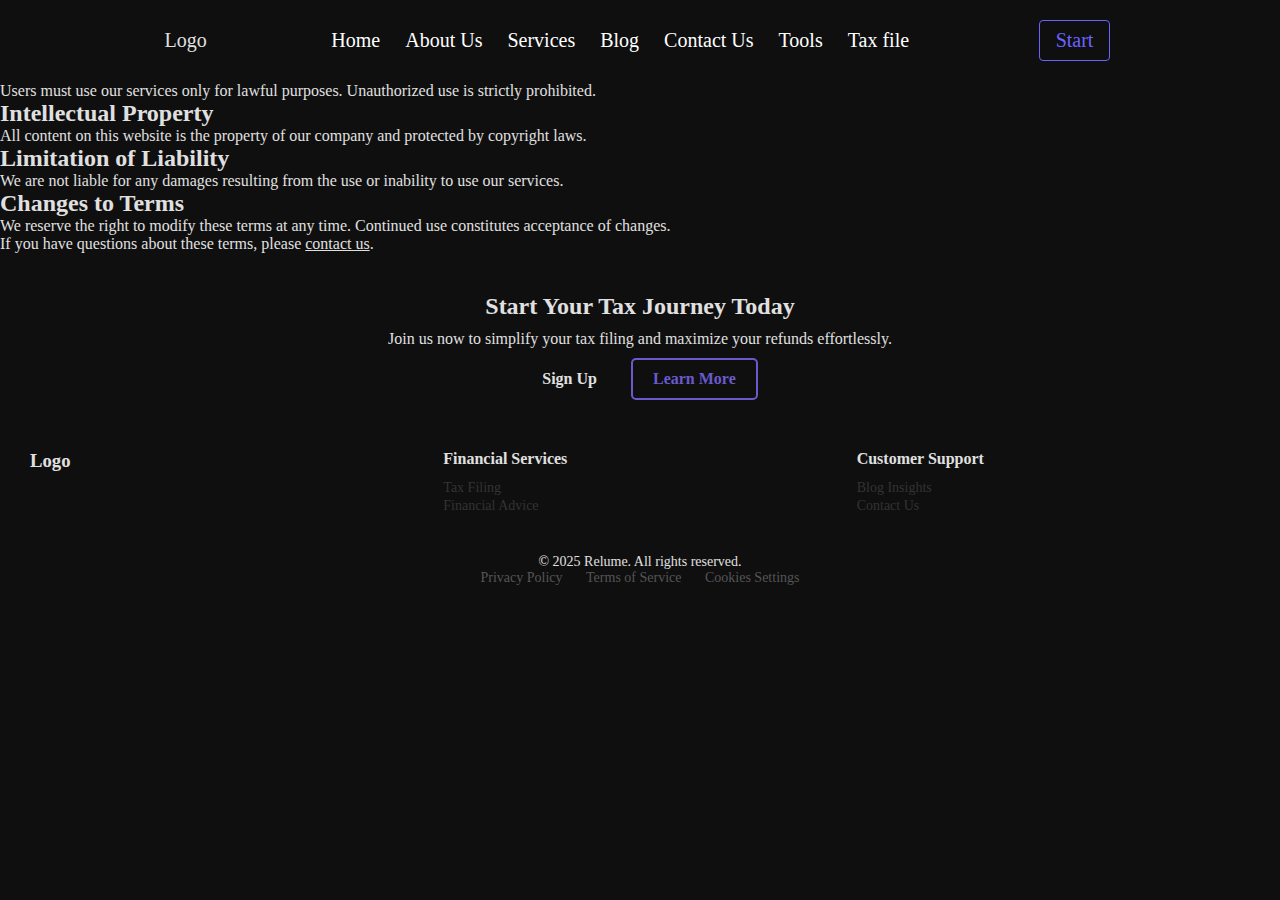
<file: terms.html>
<!DOCTYPE html>
<html lang="en">
<head>
  <meta charset="UTF-8" />
  <meta name="viewport" content="width=device-width, initial-scale=1.0" />
  <title>Terms of Service</title>
  <link rel="stylesheet" href="styles/style.css" />
</head>
<body>

  <!-- Navbar -->
  <header class="navbar">
    <div class="logo">Logo</div>
    <nav>
      <a href="index.html">Home</a>
      <a href="about.html">About Us</a>
      <a href="services.html">Services</a>
      <a href="blog.html">Blog</a>
      <a href="ContactUs.html">Contact Us</a>
      <a href="tools.html">Tools</a>
      <a href="file-tax.html">Tax file</a>
    </nav>
    <div class="nav-buttons">
      <a href="login.html" class="btn-outline">Start</a>
    </div>
  </header>

  <main class="content">
    <h1>Terms of Service</h1>
    <p>Welcome to our website. By accessing or using our services, you agree to comply with the following terms and conditions.</p>

    <h2>Use of Service</h2>
    <p>Users must use our services only for lawful purposes. Unauthorized use is strictly prohibited.</p>

    <h2>Intellectual Property</h2>
    <p>All content on this website is the property of our company and protected by copyright laws.</p>

    <h2>Limitation of Liability</h2>
    <p>We are not liable for any damages resulting from the use or inability to use our services.</p>

    <h2>Changes to Terms</h2>
    <p>We reserve the right to modify these terms at any time. Continued use constitutes acceptance of changes.</p>

    <p>If you have questions about these terms, please <a href="ContactUs.html">contact us</a>.</p>
  </main>

  <footer class="site-footer">
    <div class="footer-cta">
      <h2>Start Your Tax Journey Today</h2>
      <p>Join us now to simplify your tax filing and maximize your refunds effortlessly.</p>
      <div class="footer-cta-buttons">
        <a href="#" class="btn btn-primary">Sign Up</a>
        <a href="#" class="btn btn-outline">Learn More</a>
      </div>
    </div>

    <div class="footer-links">
      <div class="footer-column">
        <h3>Logo</h3>
      </div>
      <div class="footer-column">
        <h4>Financial Services</h4>
        <ul>
          <li><a href="#">Tax Filing</a></li>
          <li><a href="#">Financial Advice</a></li>
        </ul>
      </div>
      <div class="footer-column">
        <h4>Customer Support</h4>
        <ul>
          <li><a href="#">Blog Insights</a></li>
          <li><a href="#">Contact Us</a></li>
        </ul>
      </div>
    </div>

    <div class="footer-bottom">
      <p>© 2025 Relume. All rights reserved.</p>
      <div class="footer-policy-links">
        <a href="Privacy-Policy.html">Privacy Policy</a>
        <a href="terms.html">Terms of Service</a>
        <a href="Cookies-Settings.html">Cookies Settings</a>
      </div>
    </div>
  </footer>

</body>
</html>
</file>
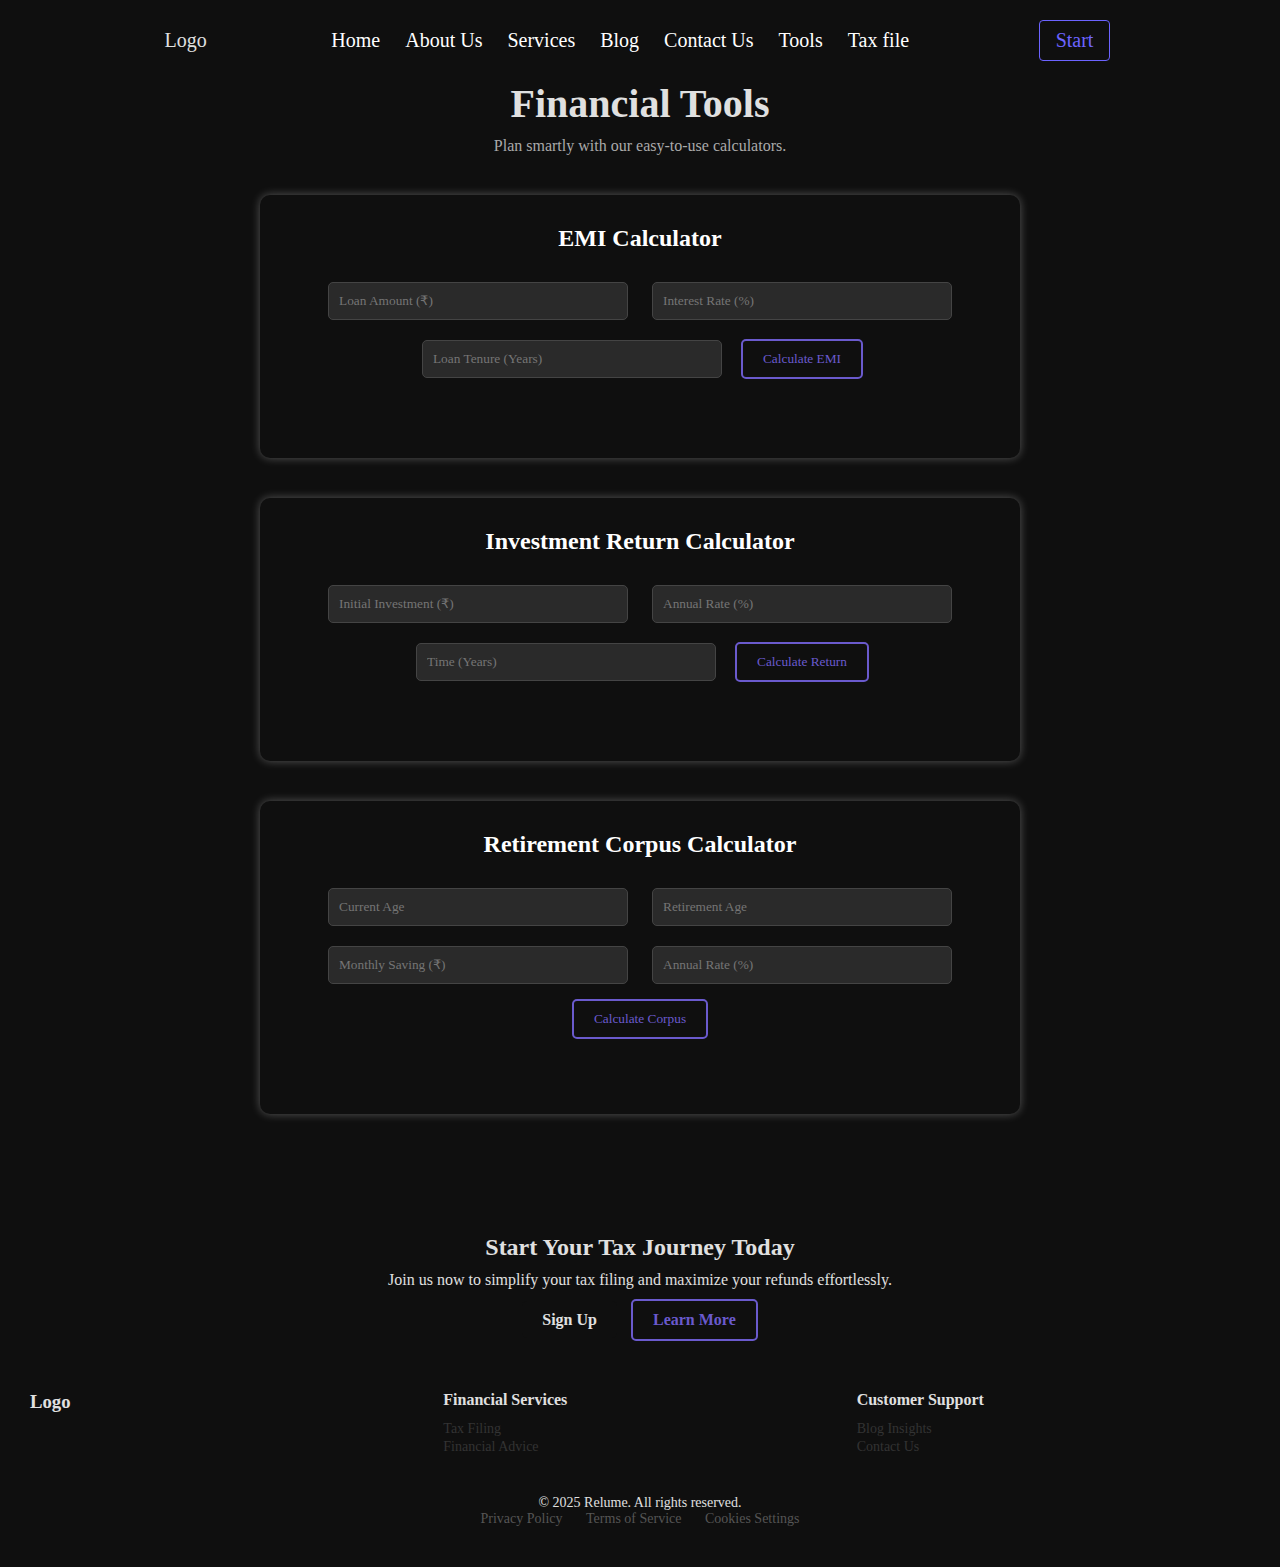
<file: tools.html>
<!DOCTYPE html>
<html lang="en">
<head>
  <meta charset="UTF-8" />
  <meta name="viewport" content="width=device-width, initial-scale=1.0" />
  <title>Financial Tools</title>
  <link rel="stylesheet" href="styles/style.css" />
 
</head>
<body class="dark-theme">
  <!-- Navbar -->
  <header class="navbar">
      <div class="logo">Logo</div>
      <nav>
        <a href="index.html">Home</a>
        <a href="about.html">About Us</a>
        <a href="services.html">Services</a>
        <a href="blog.html" class="active">Blog</a>
        <a href="ContactUs.html">Contact Us</a>
        <a href="tools.html">Tools</a>
        <a href="file-tax.html">Tax file</a>
      </nav>
      <div class="nav-buttons">
        <a href="login.html" class="btn-outline">Start</a>
      </div>
    </header>

 <!-- Tools Section -->
  <main class="tools-container">
    <h1>Financial Tools</h1>
    <p>Plan smartly with our easy-to-use calculators.</p>

    <div class="tool-card">
      <h2>EMI Calculator</h2>
      <input type="number" id="loan" placeholder="Loan Amount (₹)" />
      <input type="number" id="rate" placeholder="Interest Rate (%)" />
      <input type="number" id="years" placeholder="Loan Tenure (Years)" />
      <button onclick="calculateEMI()" class="btn-outline">Calculate EMI</button>
      <p id="emiResult"></p>
    </div>

    <div class="tool-card">
      <h2>Investment Return Calculator</h2>
      <input type="number" id="initialInvestment" placeholder="Initial Investment (₹)" />
      <input type="number" id="investmentRate" placeholder="Annual Rate (%)" />
      <input type="number" id="investmentYears" placeholder="Time (Years)" />
      <button onclick="calculateInvestment()" class="btn-outline">Calculate Return</button>
      <p id="investmentResult"></p>
    </div>

    <div class="tool-card">
      <h2>Retirement Corpus Calculator</h2>
      <input type="number" id="currentAge" placeholder="Current Age" />
      <input type="number" id="retireAge" placeholder="Retirement Age" />
      <input type="number" id="monthlySaving" placeholder="Monthly Saving (₹)" />
      <input type="number" id="retirementRate" placeholder="Annual Rate (%)" />
      <button onclick="calculateRetirement()" class="btn-outline">Calculate Corpus</button>
      <p id="retirementResult"></p>
    </div>
  </main>

  <!-- Footer -->
    <footer class="site-footer">
  <div class="footer-cta">
    <h2>Start Your Tax Journey Today</h2>
    <p>Join us now to simplify your tax filing and maximize your refunds effortlessly.</p>
    <div class="footer-cta-buttons">
      <a href="#" class="btn btn-primary">Sign Up</a>
      <a href="#" class="btn btn-outline">Learn More</a>
    </div>
  </div>

  <div class="footer-links">
    <div class="footer-column">
      <h3>Logo</h3>
    </div>
    <div class="footer-column">
      <h4>Financial Services</h4>
      <ul>
        <li><a href="#">Tax Filing</a></li>
        <li><a href="#">Financial Advice</a></li>
      </ul>
    </div>
    <div class="footer-column">
      <h4>Customer Support</h4>
      <ul>
        <li><a href="#">Blog Insights</a></li>
        <li><a href="#">Contact Us</a></li>
      </ul>
    </div>
  </div>

  <div class="footer-bottom">
    <p>© 2025 Relume. All rights reserved.</p>
    <div class="footer-policy-links">
      <a href="#">Privacy Policy</a>
      <a href="#">Terms of Service</a>
      <a href="#">Cookies Settings</a>
    </div>
  </div>
</footer>

 <script defer src="scripts/main.js"></script>
  </body>
</html>
</file>
<file: styles/style.css>
* {
  margin: 0;
  padding: 0;
  font-family: "Koh Santepheap", serif;
  background-color: #0f0f0f;
  color: #e0e0e0;
  box-sizing: border-box;
}

html,
body {
  height: 100%;
  width: 100%;
}

/* navbar */
.navbar {
  padding: 15px 50px;
  display: flex;
  justify-content: space-evenly;
  align-items: center;
  font-size: 20px;
  position: fixed;
  top: 0;
  width: 100%;
  z-index: 1000;
}

.navbar nav a {
  margin: 0 10px;
  text-decoration: none;
  color: white;
}

.navbar nav a:hover {
  color: #6c63ff;
}

.nav-buttons .btn-outline {
  padding: 8px 16px;
  border: 1px solid #6c63ff;
  color: #6c63ff;
  text-decoration: none;
  border-radius: 4px;
}

/* hero section */
.hero {
  padding: 20% 10%;
  height: 100%;
  text-align: center;
}

.hero h1 {
  font-size: 3.1rem;
  margin-bottom: 30px;
}

.hero p {
  font-size: 1.5rem;
  max-width: 70%;
  margin: 0 auto 30px;
}



.hero-buttons .btn-filled,
.btn-outline {
  padding: 10px 20px;
  border-radius: 5px;
  margin: 5px;
  text-decoration: none;
  display: inline-block;
}

/* .btn-filled {
  background-color: #6c63ff;
  border: 1px solid white;
}

.btn-filled:hover {
  background-color: white;
  border: 2px solid #6c63ff;
  color: #6c63ff;
  scale: 1.01;
} */

.btn-outline {
  border: 2px solid #6a5acd;
  color: #6a5acd;
}

.btn-outline:hover {
  background-color: #6c63ff;
  color: white;
  border: 1px solid white;
}

section {
  padding: 40px 20px;
  text-align: center;
}

.features ul,
.benefits ul,
.how-it-works ol {
  list-style: none;
  padding: 0;
  max-width: 600px;
  margin: 0 auto;
}

.features li,
.benefits li,
.how-it-works li {
  padding: 10px 0;
  font-size: 1.1rem;
}

.testimonials blockquote {
  max-width: 600px;
  margin: 20px auto;
  font-style: italic;
  color: #555;
}

.cta {
  padding: 40px 20px;
}

/*Register and login page */
.auth-main {
  color: #fff;
  font-family: 'Segoe UI', Tahoma, Geneva, Verdana, sans-serif;
  display: flex;
  justify-content: center;
  align-items: center;
  height: 100vh;
}

.auth-container {
  padding: 2rem;
  border-radius: 10px;
  width: 100%;
  max-width: 400px;
  box-shadow: 0 0 50px rgba(255, 255, 255, 0.5);
  text-align: center;
}

.auth-container h2 {
  margin-bottom: 1.5rem;
}

.auth-container form {
  display: flex;
  flex-direction: column;
  gap: 1rem;
}

.auth-container input {
  padding: 0.8rem;
  border: none;
  border-radius: 5px;
  background-color: #2b2b2b;
  color: #fff;
}

.auth-container button {
  padding: 0.8rem;
  border: 2px solid #6a5acd;
  color: #6a5acd;
  border-radius: 5px;
  cursor: pointer;
  font-weight: bold;
  transition: background 0.3s;
}

.auth-container button:hover {
  background-color: #6c63ff;
  color: white;
  border: 1px solid white;
}

.auth-container a {
  color: #6c63ff;
  text-decoration: none;
}

.auth-container a:hover {
  text-decoration: underline;
}

.auth-container p {
  margin: 10px;
}


/* Services Section */
.header-section {
  text-align: center;
  padding: 10%;
}

.header-section h1 {
  font-size: 4.5rem;
}

.header-section p {
  font-size: 2.5rem;
  width: 50%;
  margin: 0 25%;
}

.features-list {
  padding: 30px 20px;
  max-width: 800px;
  margin: auto;
}

.features-list ul {
  list-style: none;
  padding-left: 0;
}

.features-list li {
  padding: 10px 0;
  font-size: 1.1rem;
}

.service-feature {
  margin: 20px auto;
  padding: 30px 20px;
  max-width: 800px;
  border-radius: 10px;
}

.service-feature h3 {
  margin-bottom: 10px;
}

.testimonials {
  padding: 30px 20px;
  text-align: center;
}

.testimonials blockquote {
  font-style: italic;
  margin: 10px auto;
  max-width: 600px;
}


/* About us Section */
.about-hero {
  padding: 20% 10%;
  text-align: center;
  font-size: 2.5rem;
}

.about {
  max-width: 700px;
  margin: auto;
  padding: 40px 20px;
  text-align: center;
  font-size: 1.5rem;
}

.timeline ul {
  list-style: none;
  padding-left: 0;
  max-width: 600px;
  margin: auto;
  text-align: left;
}

.timeline li {
  padding: 10px 0;
  border-left: 4px solid #6c63ff;
  padding-left: 10px;
  margin-left: 10px;
}

.team-members {
  display: flex;
  justify-content: center;
  flex-wrap: wrap;
  gap: 20px;
  padding: 20px;
}

.member {
  border-radius: 8px;
  box-shadow: 0 0 18px rgba(255, 255, 255, 0.1);
  padding: 15px;
  width: 200px;
}

.clients .logos {
  display: flex;
  justify-content: center;
  gap: 20px;
  padding: 20px;
}

.clients img {
  height: 50px;
  width: auto;
  object-fit: contain;
}

/* blog and blog-post section */
.blog-card {
  border-radius: 8px;
  overflow: hidden;
  box-shadow: 0 0 8px rgba(0, 0, 0, 0.05);
  margin: 15px;
  padding: 10%;
  max-width: 300px;
}

.blog-card img {
  width: 100%;
  height: 150px;
  object-fit: cover;
}

.blog-grid {
  display: flex;
  justify-content: center;
  flex-wrap: wrap;
  gap: 20px;
  padding: 20px;
}

.featured-blog {
  padding: 40px 20px;
  text-align: center;
}

.featured-blog .blog-card {
  display: flex;
  align-items: center;
  gap: 20px;
  max-width: 800px;
  margin: auto;
}

.featured-blog img {
  width: 200px;
  height: 120px;
  object-fit: cover;
}

.post-header {
  text-align: center;
  padding: 40px 20px;
}

.post-header img {
  width: 100%;
  max-width: 600px;
  margin-top: 20px;
  border-radius: 8px;
}

.post-content {
  max-width: 700px;
  margin: auto;
  padding: 20px;
  line-height: 1.7;
}

.testimonials {
  padding: 20px;
  text-align: center;
  background-color: #0f0f0f;
}

.cta {
  text-align: center;
  padding: 40px 20px;
}

.cta input[type="email"] {
  padding: 10px;
  width: 250px;
  margin: 10px;
}

.cta button {
  padding: 10px 20px;
  /* background: #6c63ff; */
  background: #6387ff;
  color: white;
  border: none;
  border-radius: 6px;
  margin: 5px;
  cursor: pointer;
}

/* file Tax Section */
.contact-form {
  padding: 40px 20px;
  text-align: center;
}

.contact-form form {
  max-width: 600px;
  margin: auto;
  display: flex;
  flex-direction: column;
  gap: 15px;
}

.contact-form input,
.contact-form textarea {
  padding: 12px;
  font-size: 1rem;
  border: 1px solid #ccc;
  border-radius: 8px;
}

.faq-section {
  padding: 40px 20px;
  max-width: 800px;
  margin: auto;
}

.faq-section details {
  margin-bottom: 15px;
  padding: 10px;
  border: 1px solid #ccc;
  border-radius: 6px;
}

.faq-section summary {
  cursor: pointer;
  font-weight: 600;
}

/* tools  */

.tools-container {
  padding: 80px 20px 40px;
  max-width: 800px;
  margin: auto;
  text-align: center;
}

.tools-container h1 {
  font-size: 2.5rem;
  margin-bottom: 10px;
}

.tools-container p {
  color: #aaa;
  margin-bottom: 40px;
}

.tool-card {
  padding: 30px 20px;
  border-radius: 10px;
  margin-bottom: 40px;
  box-shadow: 0 0 10px rgba(255, 255, 255, 0.3);
}

.tool-card h2 {
  color: #ffffff;
  margin-bottom: 20px;
}

.tool-card input {
  padding: 10px;
  margin: 10px;
  width: calc(100% - 40px);
  max-width: 300px;
  background-color: #2a2a2a;
  border: 1px solid #444;
  border-radius: 5px;
  color: #fff;
}

.tool-card p {
  margin-top: 20px;
  font-size: 1.5rem;
  color: #6cfcaf;
}

/* Footer Section */
.site-footer {
  padding: 40px 20px;
  color: #333;
  font-family: sans-serif;
}

.footer-cta {
  text-align: center;
  margin-bottom: 30px;
}

.footer-cta h2 {
  font-size: 24px;
  font-weight: bold;
}

.footer-cta p {
  margin-top: 10px;
  font-size: 16px;
}

.footer-cta-buttons .btn {
  padding: 10px 20px;
  margin: 10px 5px;
  border-radius: 5px;
  text-decoration: none;
  font-weight: 600;
}

.footer-links {
  display: flex;
  flex-wrap: wrap;
  justify-content: space-between;
  margin-top: 30px;
}

.footer-column {
  flex: 1;
  min-width: 150px;
  margin: 10px;
}

.footer-column h4 {
  margin-bottom: 10px;
  font-size: 16px;
  font-weight: bold;
}

.footer-column ul {
  list-style: none;
  padding: 0;
}

.footer-column ul li a {
  color: #333;
  text-decoration: none;
  font-size: 14px;
}

.footer-bottom {
  text-align: center;
  margin-top: 30px;
  font-size: 14px;
}

.footer-policy-links a {
  margin: 0 10px;
  color: #555;
  text-decoration: none;
}

/* contact us section */
.container-contact {
  max-width: 600px;
  margin: 10rem auto;
  padding: 2rem;
  border-radius: 8px;
  box-shadow: 0 0 10px rgba(255, 255, 255, 0.3);
}

.container-contact label {
  display: block;
  margin-bottom: 0.5rem;
  margin-top: 1rem;
  font-size: 0.95rem;
  font-weight: 500;
  color: #e0e0e0;
}

.container-contact input[type="text"],
.container-contact input[type="email"],
.container-contact select,
.container-contact textarea {
  width: 100%;
  padding: 0.75rem;
  margin-top: 0.2rem;
  border: 1px solid #333;
  border-radius: 4px;
  background-color: #222;
  color: #e0e0e0;
  font-size: 1rem;
  transition: border-color 0.3s, background-color 0.3s;
  appearance: none;
}

.container-contact input[type="text"]:focus,
.container-contact input[type="email"]:focus,
.container-contact select:focus,
.container-contact textarea:focus {
  outline: none;
  border-color: #6c63ff;
  background-color: #2a2a2a;
}

.container-contact select {
  background-image: url("data:image/svg+xml;charset=US-ASCII,%3Csvg xmlns='http://www.w3.org/2000/svg' viewBox='0 0 4 5'%3E%3Cpath fill='%23e0e0e0' d='M2 0L0 2h4z'/%3E%3C/svg%3E");
  background-repeat: no-repeat;
  background-position: right 0.75rem center;
  background-size: 8px 10px;
  padding-right: 2rem;
}

#submit-btn {
  margin-top: 1.5rem;
  text-align: center;
  background-color: transparent;
  border: 2px solid #6c63ff;
  color: #6c63ff;
  font-size: 1rem;
  padding: 0.75rem;
  width: 100%;
  border-radius: 4px;
  cursor: pointer;
  transition: background-color 0.3s ease, color 0.3s ease;
}

#submit-btn:hover {
  background-color: #6c63ff;
  color: #fff;
  border-color: #fff;
}
</file>
